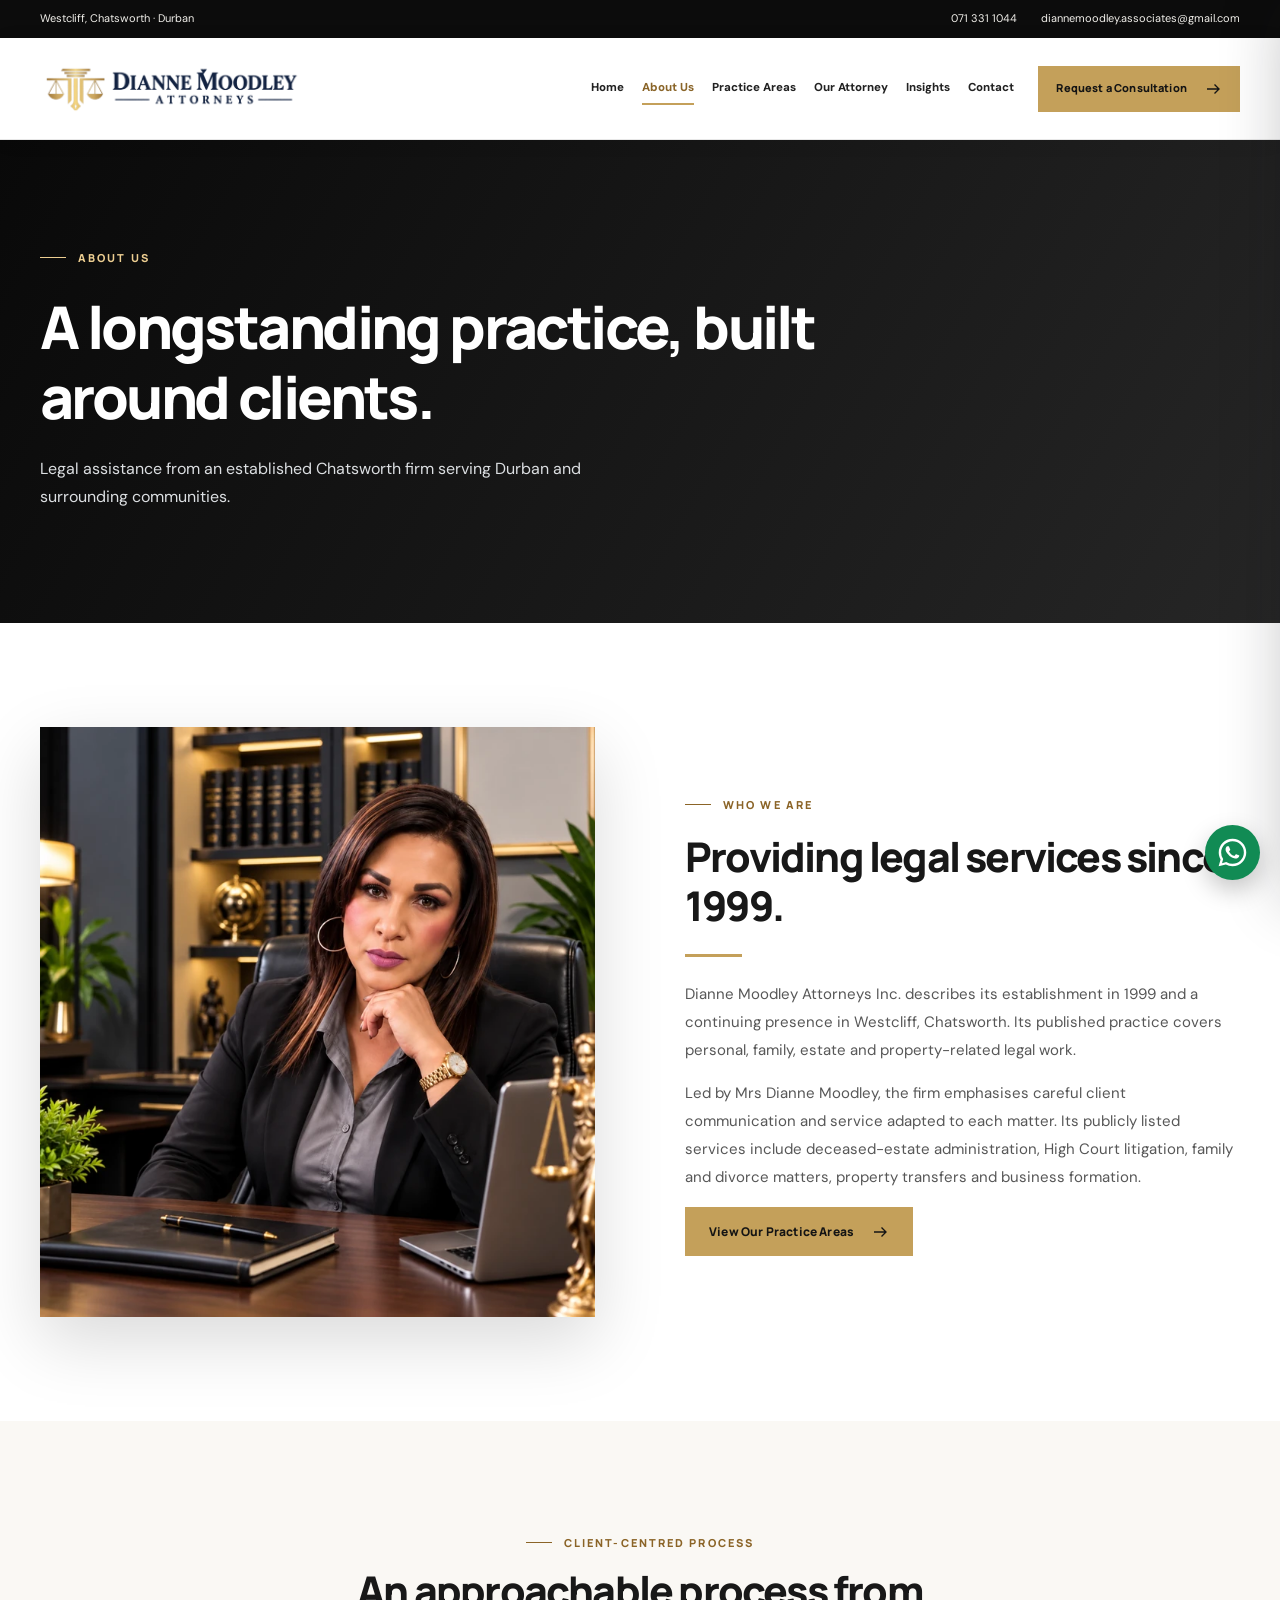
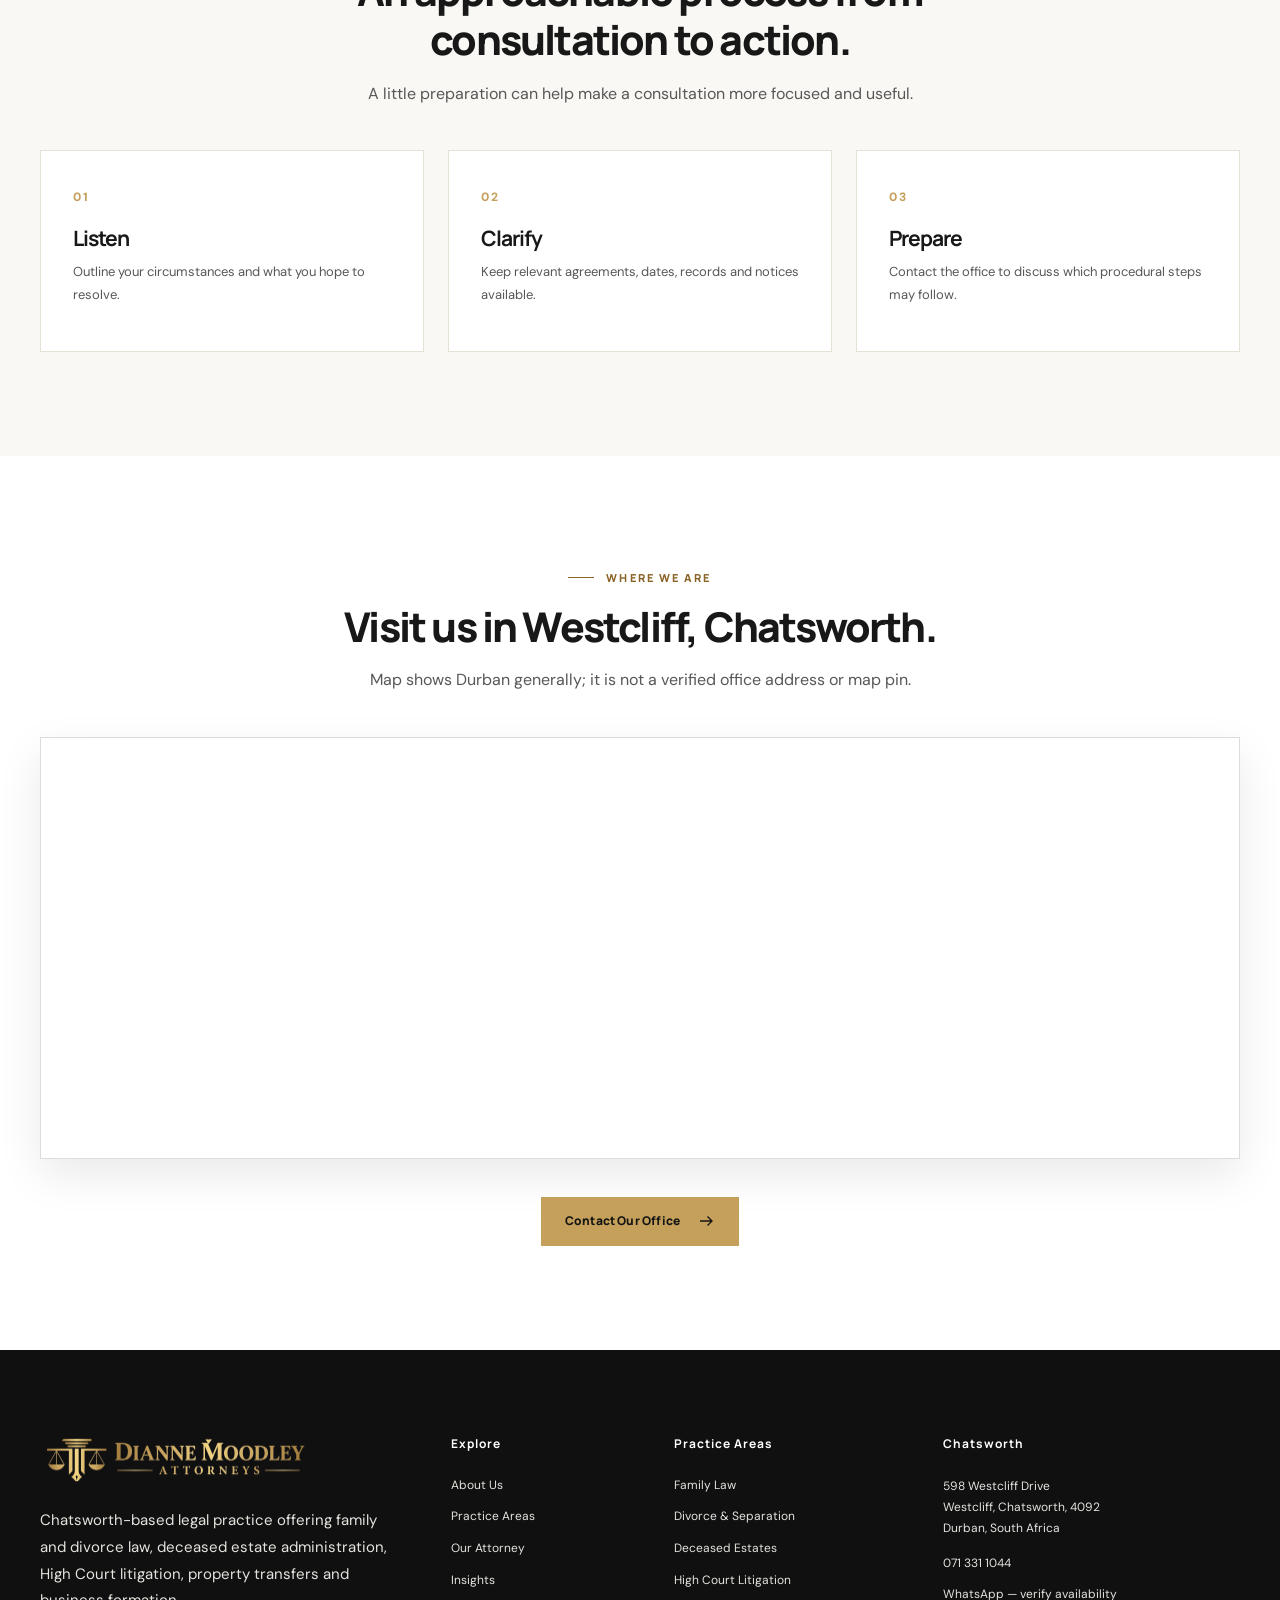
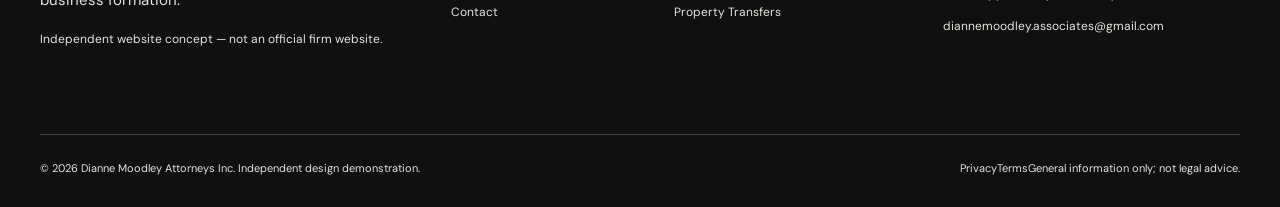
<file: about/index.html>
<!DOCTYPE html>

<html lang="en-ZA"><head><meta charset="utf-8"/><meta content="width=device-width,initial-scale=1" name="viewport"/><meta content="#0b2042" name="theme-color"/><title>About Our Firm | Established in 1999</title><link href="/assets/favicon.png" rel="icon" type="image/png"/><link href="https://images.pexels.com" rel="preconnect"/><link href="https://fonts.googleapis.com" rel="preconnect"/><link crossorigin="" href="https://fonts.gstatic.com" rel="preconnect"/><link href="/assets/site.css" rel="stylesheet"/><script defer="" src="/assets/site.js"></script><meta content="Learn about Dianne Moodley Attorneys, established in 1999 and serving Chatsworth and Durban with family and civil legal services." name="description"/><meta content="noindex,follow,max-image-preview:large" name="robots"/><link href="https://dianne-moodley-attorneys.vercel.app/about/" rel="canonical"/><meta content="website" property="og:type"/><meta content="en_ZA" property="og:locale"/><meta content="Dianne Moodley Attorneys Inc." property="og:site_name"/><meta content="About Our Firm | Established in 1999" property="og:title"/><meta content="Learn about Dianne Moodley Attorneys, established in 1999 and serving Chatsworth and Durban with family and civil legal services." property="og:description"/><meta content="https://dianne-moodley-attorneys.vercel.app/about/" property="og:url"/><meta content="https://dianne-moodley-attorneys.vercel.app/assets/dianne-social-preview.jpg" property="og:image"/><meta content="https://dianne-moodley-attorneys.vercel.app/assets/dianne-social-preview.jpg" property="og:image:secure_url"/><meta content="1200" property="og:image:width"/><meta content="630" property="og:image:height"/><meta content="image/jpeg" property="og:image:type"/><meta content="Dianne Moodley Attorneys gold logo beside attorney portrait" property="og:image:alt"/><meta content="summary_large_image" name="twitter:card"/><meta content="About Our Firm | Established in 1999" name="twitter:title"/><meta content="Learn about Dianne Moodley Attorneys, established in 1999 and serving Chatsworth and Durban with family and civil legal services." name="twitter:description"/><meta content="https://dianne-moodley-attorneys.vercel.app/assets/dianne-social-preview.jpg" name="twitter:image"/><script type="application/ld+json">{"@context": "https://schema.org", "@type": "LegalService", "name": "Dianne Moodley Attorneys Inc.", "url": "https://dianne-moodley-attorneys.vercel.app/about/", "image": "https://dianne-moodley-attorneys.vercel.app/assets/dianne-social-preview.jpg", "email": "diannemoodley.associates@gmail.com", "telephone": "+27713311044", "address": {"@type": "PostalAddress", "streetAddress": "598 Westcliff Drive", "addressLocality": "Chatsworth", "addressRegion": "KwaZulu-Natal", "postalCode": "4092", "addressCountry": "ZA"}, "areaServed": ["Chatsworth", "Durban", "KwaZulu-Natal"], "foundingDate": "1999", "hasOfferCatalog": {"@type": "OfferCatalog", "name": "Legal services", "itemListElement": [{"@type": "OfferCatalog", "name": "Family Law"}, {"@type": "OfferCatalog", "name": "Divorce & Separation"}, {"@type": "OfferCatalog", "name": "Deceased Estates"}, {"@type": "OfferCatalog", "name": "High Court Litigation"}, {"@type": "OfferCatalog", "name": "Property Transfers"}, {"@type": "OfferCatalog", "name": "Business Formation"}, {"@type": "OfferCatalog", "name": "Children’s Matters"}, {"@type": "OfferCatalog", "name": "Maintenance & Financial Support"}, {"@type": "OfferCatalog", "name": "Commercial Agreements"}, {"@type": "OfferCatalog", "name": "Adoption-Related Family Advice"}]}}</script></head><body><a class="skip-link" href="#main">Skip to content</a><div class="topbar"><div class="container topbar-inner"><span class="topbar-address">Westcliff, Chatsworth · Durban</span><div class="topbar-links"><a href="tel:+27713311044">071 331 1044</a><a href="mailto:diannemoodley.associates@gmail.com">diannemoodley.associates@gmail.com</a></div></div></div><header class="nav-shell"><div class="container nav-inner"><a aria-label="Dianne Moodley Attorneys Inc. home" class="brand" href="/"><img alt="Dianne Moodley Attorneys Inc. logo" height="190" src="/assets/logo-header.png" width="340"/></a><nav aria-label="Main navigation" class="nav-links"><a class="nav-link" href="/">Home</a><a aria-current="page" class="nav-link active" href="/about/">About Us</a><a class="nav-link" href="/practice-areas/">Practice Areas</a><a class="nav-link" href="/our-attorney/">Our Attorney</a><a class="nav-link" href="/insights/">Insights</a><a class="nav-link" href="/contact/">Contact</a></nav><a class="btn btn-gold nav-cta" href="/contact/">Request a Consultation <svg aria-hidden="true" fill="none" height="18" stroke="currentColor" stroke-width="1.8" viewbox="0 0 24 24" width="18" xmlns="http://www.w3.org/2000/svg"><path d="M4 12h16m-6-6 6 6-6 6"></path></svg></a><button aria-controls="mobile-panel" aria-expanded="false" aria-label="Open navigation" class="menu-open" data-mobile-open="" type="button">☰</button></div></header><div class="mobile-backdrop" id="mobile-backdrop"></div><nav aria-hidden="true" aria-label="Mobile navigation" class="mobile-panel" id="mobile-panel" inert=""><div class="mobile-head"><img alt="Dianne Moodley Attorneys Inc. logo" height="190" src="/assets/logo-header.png" width="340"/><button aria-label="Close navigation" data-mobile-close="" type="button">×</button></div><div class="mobile-links"><a href="/">Home</a><a href="/about/">About Us</a><a href="/practice-areas/">Practice Areas</a><a href="/our-attorney/">Our Attorney</a><a href="/insights/">Insights</a><a href="/contact/">Contact</a></div><a class="btn btn-gold mobile-cta" href="/contact/">Contact the Firm <svg aria-hidden="true" fill="none" height="18" stroke="currentColor" stroke-width="1.8" viewbox="0 0 24 24" width="18" xmlns="http://www.w3.org/2000/svg"><path d="M4 12h16m-6-6 6 6-6 6"></path></svg></a></nav><main id="main"><section class="page-hero"><div class="container"><span class="eyebrow eyebrow-light">ABOUT US</span><h1>A longstanding practice, built around clients.</h1><p>Legal assistance from an established Chatsworth firm serving Durban and surrounding communities.</p></div></section><section class="section"><div class="container intro-grid"><div class="decorative-photo dianne-portrait-panel"><img alt="Portrait of attorney Dianne Moodley" decoding="async" height="776" loading="lazy" src="/assets/portrait-attorney.webp" width="775"/></div><div class="intro-copy"><span class="eyebrow">WHO WE ARE</span><h2>Providing legal services since 1999.</h2><div class="accent-line"></div><p>Dianne Moodley Attorneys Inc. describes its establishment in 1999 and a continuing presence in Westcliff, Chatsworth. Its published practice covers personal, family, estate and property-related legal work.</p><p>Led by Mrs Dianne Moodley, the firm emphasises careful client communication and service adapted to each matter. Its publicly listed services include deceased-estate administration, High Court litigation, family and divorce matters, property transfers and business formation.</p><a class="btn btn-gold" href="/practice-areas/">View Our Practice Areas <svg aria-hidden="true" fill="none" height="18" stroke="currentColor" stroke-width="1.8" viewbox="0 0 24 24" width="18" xmlns="http://www.w3.org/2000/svg"><path d="M4 12h16m-6-6 6 6-6 6"></path></svg></a></div></div></section>
<section class="section cream"><div class="container"><div class="section-heading centered"><span class="eyebrow">CLIENT-CENTRED PROCESS</span><h2>An approachable process from consultation to action.</h2><p>A little preparation can help make a consultation more focused and useful.</p></div><div class="three-values"><article><span>01</span><h3>Listen</h3><p>Outline your circumstances and what you hope to resolve.</p></article><article><span>02</span><h3>Clarify</h3><p>Keep relevant agreements, dates, records and notices available.</p></article><article><span>03</span><h3>Prepare</h3><p>Contact the office to discuss which procedural steps may follow.</p></article></div></div></section>
<section class="section"><div class="container"><div class="section-heading centered"><span class="eyebrow">WHERE WE ARE</span><h2>Visit us in Westcliff, Chatsworth.</h2><p>Map shows Durban generally; it is not a verified office address or map pin.</p></div><div class="map-frame"><iframe loading="lazy" referrerpolicy="no-referrer-when-downgrade" src="https://www.google.com/maps?q=598%20Westcliff%20Drive%2C%20Westcliff%2C%20Chatsworth%2C%204092%2C%20Durban%2C%20South%20Africa&amp;output=embed" title="Map to 598 Westcliff Drive, Westcliff, Chatsworth, 4092, Durban"></iframe></div><div class="section-action centered"><a class="btn btn-gold" href="/contact/">Contact Our Office <svg aria-hidden="true" fill="none" height="18" stroke="currentColor" stroke-width="1.8" viewbox="0 0 24 24" width="18" xmlns="http://www.w3.org/2000/svg"><path d="M4 12h16m-6-6 6 6-6 6"></path></svg></a></div></div></section></main><footer class="site-footer"><div class="container"><div class="footer-grid"><div><a aria-label="Dianne Moodley Attorneys Inc. home" class="footer-logo" href="/"><img alt="Dianne Moodley Attorneys Inc. logo" height="190" loading="eager" src="/assets/logo-footer-transparent.png" width="340"/></a><p>Chatsworth-based legal practice offering family and divorce law, deceased estate administration, High Court litigation, property transfers and business formation.</p><p class="demo-note">Independent website concept — not an official firm website.</p></div><div><h3>Explore</h3><div class="footer-links"><a href="/about/">About Us</a><a href="/practice-areas/">Practice Areas</a><a href="/our-attorney/">Our Attorney</a><a href="/insights/">Insights</a><a href="/contact/">Contact</a></div></div><div><h3>Practice Areas</h3><div class="footer-links"><a href="/practice-areas/#family">Family Law</a><a href="/practice-areas/#divorce">Divorce &amp; Separation</a><a href="/practice-areas/#estates">Deceased Estates</a><a href="/practice-areas/#litigation">High Court Litigation</a><a href="/practice-areas/#property">Property Transfers</a></div></div><div class="footer-location"><h3>Chatsworth</h3><address>598 Westcliff Drive<br/>Westcliff, Chatsworth, 4092<br/>Durban, South Africa</address><div class="footer-links" style="margin-top:15px"><a href="tel:+27713311044">071 331 1044</a><a href="https://wa.me/27713311044" rel="noopener noreferrer" target="_blank">WhatsApp — verify availability</a><a href="mailto:diannemoodley.associates@gmail.com">diannemoodley.associates@gmail.com</a></div></div></div><div class="footer-bottom"><span>© 2026 Dianne Moodley Attorneys Inc. Independent design demonstration.</span><span class="footer-legal"><a href="/privacy/">Privacy</a><a href="/terms/">Terms</a><span>General information only; not legal advice.</span></span></div></div></footer><a aria-label="Open WhatsApp enquiry to the published contact number (WhatsApp availability unverified)" class="floating-whatsapp" href="https://wa.me/27713311044" rel="noopener noreferrer" target="_blank" title="Open WhatsApp enquiry — number not independently confirmed on WhatsApp"><svg aria-hidden="true" viewbox="0 0 32 32" xmlns="http://www.w3.org/2000/svg"><path d="M16 .8C7.61.8.8 7.59.8 15.98c0 2.69.7 5.31 2.03 7.62L.7 31.3l7.91-2.08a15.15 15.15 0 0 0 7.37 1.88h.01c8.38 0 15.2-6.82 15.2-15.2 0-4.06-1.58-7.88-4.46-10.76A15.07 15.07 0 0 0 16 .8Zm0 27.73a12.54 12.54 0 0 1-6.39-1.75l-.46-.27-4.7 1.23 1.25-4.58-.3-.47a12.5 12.5 0 0 1-1.93-6.7C3.47 9.08 9.08 3.47 16 3.47a12.45 12.45 0 0 1 8.87 3.68 12.48 12.48 0 0 1 3.67 8.86c0 6.91-5.62 12.52-12.54 12.52Zm6.88-9.38c-.38-.19-2.23-1.1-2.58-1.23-.34-.13-.59-.19-.84.19s-.96 1.23-1.18 1.49-.44.29-.82.1a10.32 10.32 0 0 1-3.04-1.88 11.39 11.39 0 0 1-2.1-2.61c-.22-.38-.02-.58.16-.77.17-.17.38-.44.57-.66s.25-.38.38-.63.06-.47-.03-.66c-.1-.19-.85-2.04-1.16-2.8-.3-.74-.61-.64-.84-.65l-.71-.01c-.25 0-.66.1-1.01.47-.34.38-1.32 1.29-1.32 3.13s1.35 3.62 1.53 3.87a14.37 14.37 0 0 0 5.51 4.89c1.03.45 1.84.72 2.48.93 1.04.33 1.98.29 2.72.18.83-.13 2.23-.91 2.55-1.79.31-.88.31-1.64.22-1.8-.09-.16-.34-.25-.72-.44Z" fill="currentColor"></path></svg><span aria-hidden="true" class="whatsapp-tooltip">WhatsApp Us</span></a><button aria-label="Back to top" class="scroll-top" title="Back to top" type="button">↑</button></body></html>
</file>
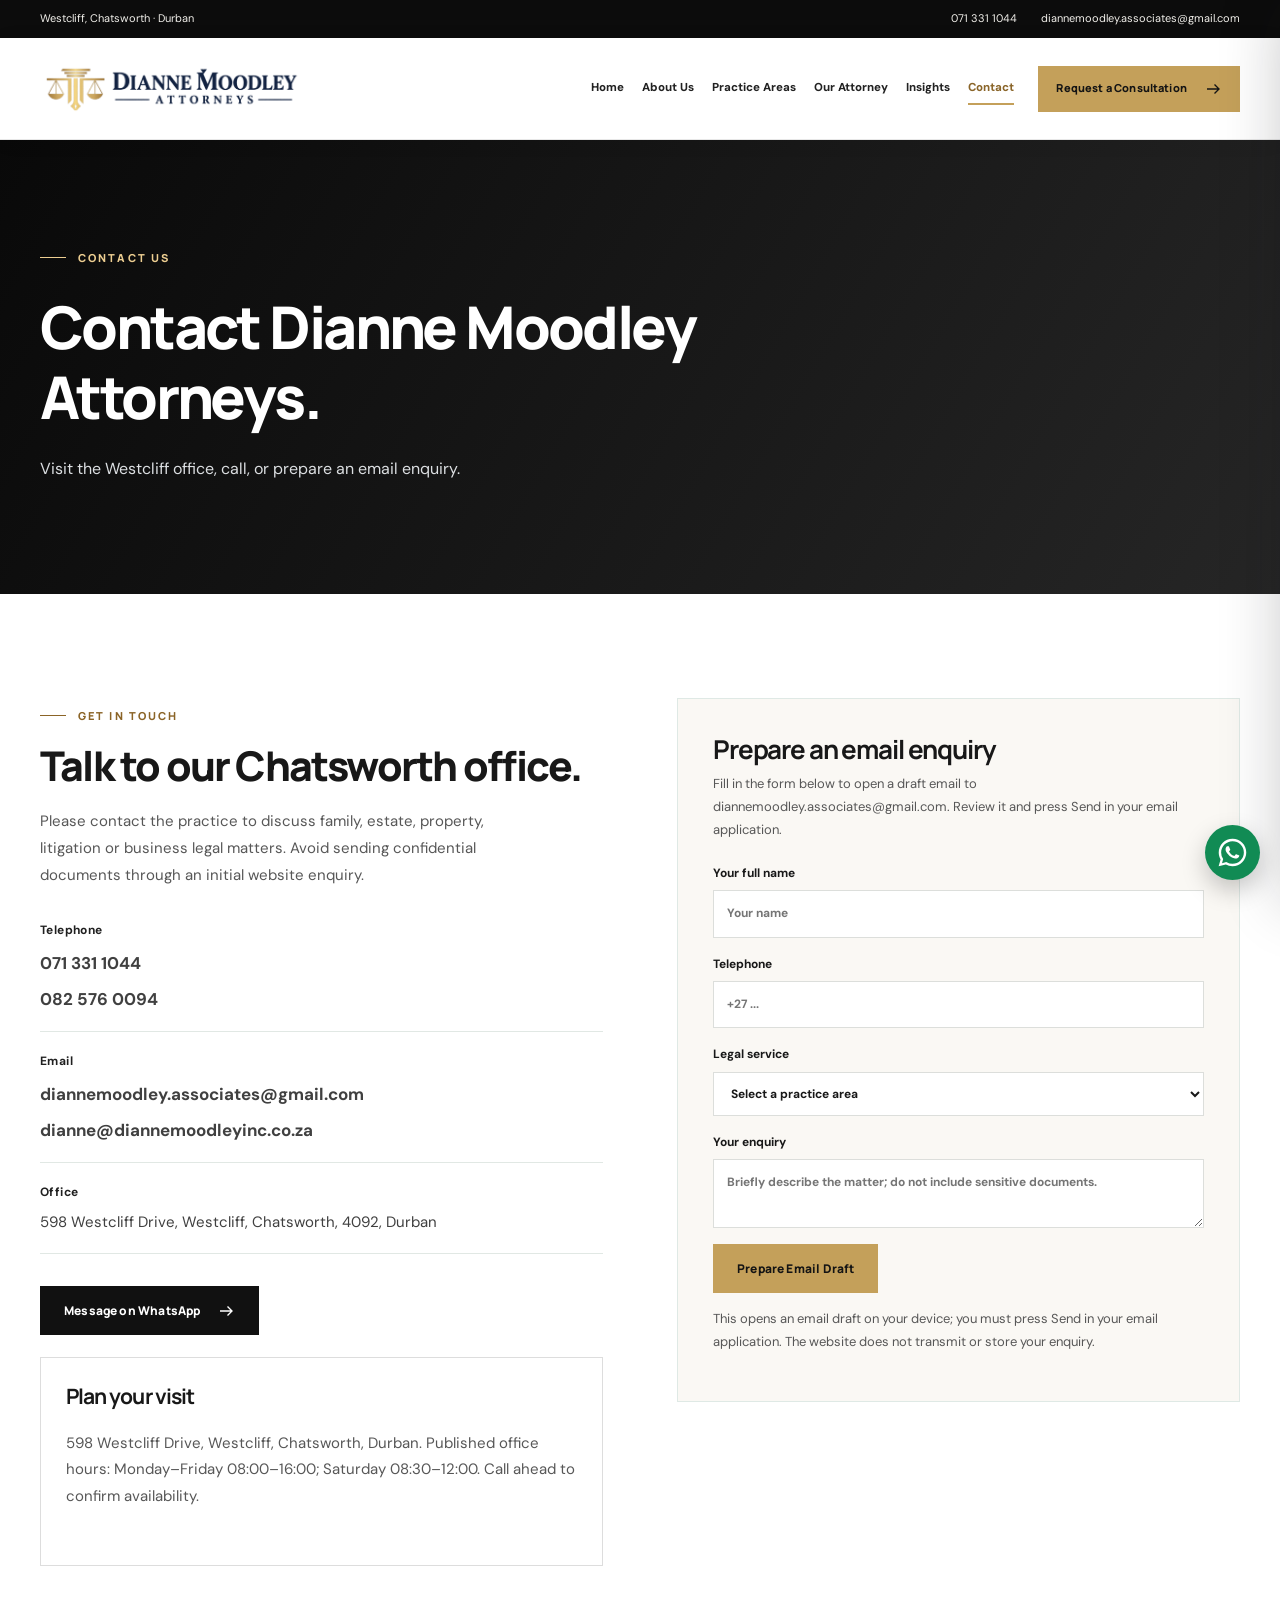
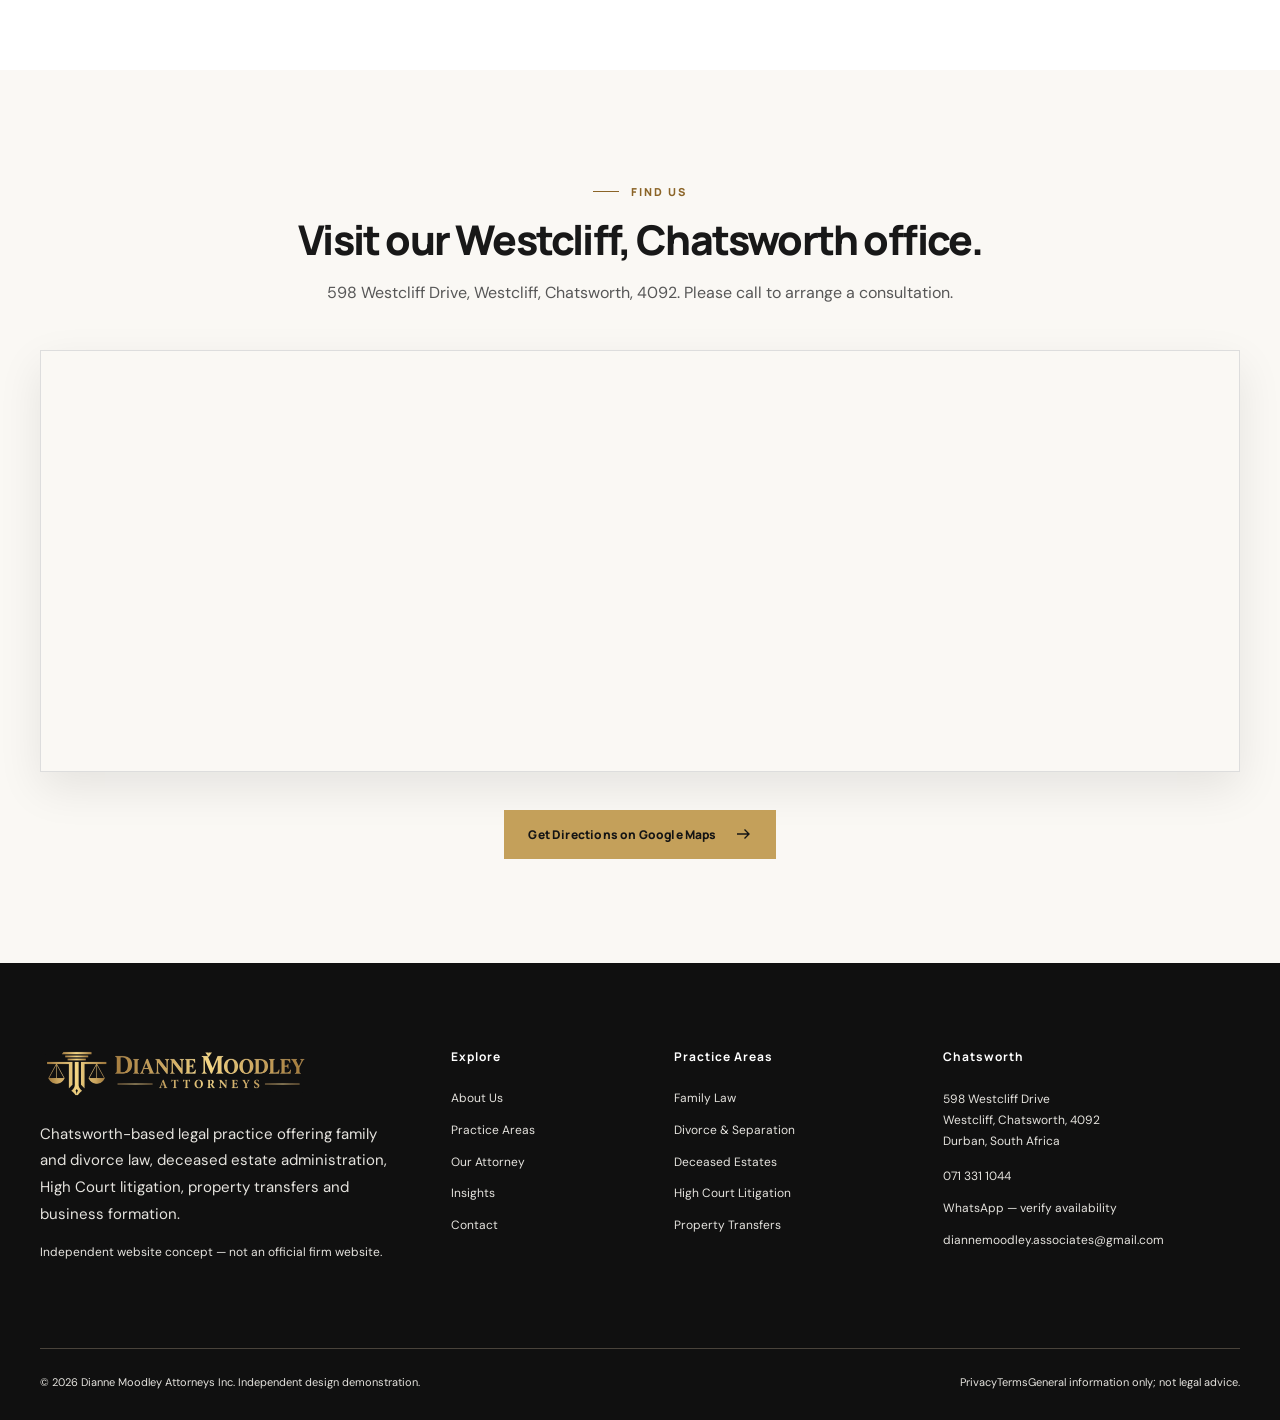
<file: contact/index.html>
<!DOCTYPE html>

<html lang="en-ZA"><head><meta charset="utf-8"/><meta content="width=device-width,initial-scale=1" name="viewport"/><meta content="#0b2042" name="theme-color"/><title>Contact Dianne Moodley Attorneys | Chatsworth</title><link href="/assets/favicon.png" rel="icon" type="image/png"/><link href="https://images.pexels.com" rel="preconnect"/><link href="https://fonts.googleapis.com" rel="preconnect"/><link crossorigin="" href="https://fonts.gstatic.com" rel="preconnect"/><link href="/assets/site.css" rel="stylesheet"/><script defer="" src="/assets/site.js"></script><meta content="Contact Dianne Moodley Attorneys, 598 Westcliff Drive, Chatsworth, Durban, by phone or email to discuss a legal matter." name="description"/><meta content="noindex,follow,max-image-preview:large" name="robots"/><link href="https://dianne-moodley-attorneys.vercel.app/contact/" rel="canonical"/><meta content="website" property="og:type"/><meta content="en_ZA" property="og:locale"/><meta content="Dianne Moodley Attorneys Inc." property="og:site_name"/><meta content="Contact Dianne Moodley Attorneys | Chatsworth" property="og:title"/><meta content="Contact Dianne Moodley Attorneys, 598 Westcliff Drive, Chatsworth, Durban, by phone or email to discuss a legal matter." property="og:description"/><meta content="https://dianne-moodley-attorneys.vercel.app/contact/" property="og:url"/><meta content="https://dianne-moodley-attorneys.vercel.app/assets/dianne-social-preview.jpg" property="og:image"/><meta content="https://dianne-moodley-attorneys.vercel.app/assets/dianne-social-preview.jpg" property="og:image:secure_url"/><meta content="1200" property="og:image:width"/><meta content="630" property="og:image:height"/><meta content="image/jpeg" property="og:image:type"/><meta content="Dianne Moodley Attorneys gold logo beside attorney portrait" property="og:image:alt"/><meta content="summary_large_image" name="twitter:card"/><meta content="Contact Dianne Moodley Attorneys | Chatsworth" name="twitter:title"/><meta content="Contact Dianne Moodley Attorneys, 598 Westcliff Drive, Chatsworth, Durban, by phone or email to discuss a legal matter." name="twitter:description"/><meta content="https://dianne-moodley-attorneys.vercel.app/assets/dianne-social-preview.jpg" name="twitter:image"/><script type="application/ld+json">{"@context": "https://schema.org", "@type": "LegalService", "name": "Dianne Moodley Attorneys Inc.", "url": "https://dianne-moodley-attorneys.vercel.app/contact/", "image": "https://dianne-moodley-attorneys.vercel.app/assets/dianne-social-preview.jpg", "email": "diannemoodley.associates@gmail.com", "telephone": "+27713311044", "address": {"@type": "PostalAddress", "streetAddress": "598 Westcliff Drive", "addressLocality": "Chatsworth", "addressRegion": "KwaZulu-Natal", "postalCode": "4092", "addressCountry": "ZA"}, "areaServed": ["Chatsworth", "Durban", "KwaZulu-Natal"], "foundingDate": "1999", "hasOfferCatalog": {"@type": "OfferCatalog", "name": "Legal services", "itemListElement": [{"@type": "OfferCatalog", "name": "Family Law"}, {"@type": "OfferCatalog", "name": "Divorce & Separation"}, {"@type": "OfferCatalog", "name": "Deceased Estates"}, {"@type": "OfferCatalog", "name": "High Court Litigation"}, {"@type": "OfferCatalog", "name": "Property Transfers"}, {"@type": "OfferCatalog", "name": "Business Formation"}, {"@type": "OfferCatalog", "name": "Children’s Matters"}, {"@type": "OfferCatalog", "name": "Maintenance & Financial Support"}, {"@type": "OfferCatalog", "name": "Commercial Agreements"}, {"@type": "OfferCatalog", "name": "Adoption-Related Family Advice"}]}}</script></head><body><a class="skip-link" href="#main">Skip to content</a><div class="topbar"><div class="container topbar-inner"><span class="topbar-address">Westcliff, Chatsworth · Durban</span><div class="topbar-links"><a href="tel:+27713311044">071 331 1044</a><a href="mailto:diannemoodley.associates@gmail.com">diannemoodley.associates@gmail.com</a></div></div></div><header class="nav-shell"><div class="container nav-inner"><a aria-label="Dianne Moodley Attorneys Inc. home" class="brand" href="/"><img alt="Dianne Moodley Attorneys Inc. logo" height="190" src="/assets/logo-header.png" width="340"/></a><nav aria-label="Main navigation" class="nav-links"><a class="nav-link" href="/">Home</a><a class="nav-link" href="/about/">About Us</a><a class="nav-link" href="/practice-areas/">Practice Areas</a><a class="nav-link" href="/our-attorney/">Our Attorney</a><a class="nav-link" href="/insights/">Insights</a><a aria-current="page" class="nav-link active" href="/contact/">Contact</a></nav><a class="btn btn-gold nav-cta" href="/contact/">Request a Consultation <svg aria-hidden="true" fill="none" height="18" stroke="currentColor" stroke-width="1.8" viewbox="0 0 24 24" width="18" xmlns="http://www.w3.org/2000/svg"><path d="M4 12h16m-6-6 6 6-6 6"></path></svg></a><button aria-controls="mobile-panel" aria-expanded="false" aria-label="Open navigation" class="menu-open" data-mobile-open="" type="button">☰</button></div></header><div class="mobile-backdrop" id="mobile-backdrop"></div><nav aria-hidden="true" aria-label="Mobile navigation" class="mobile-panel" id="mobile-panel" inert=""><div class="mobile-head"><img alt="Dianne Moodley Attorneys Inc. logo" height="190" src="/assets/logo-header.png" width="340"/><button aria-label="Close navigation" data-mobile-close="" type="button">×</button></div><div class="mobile-links"><a href="/">Home</a><a href="/about/">About Us</a><a href="/practice-areas/">Practice Areas</a><a href="/our-attorney/">Our Attorney</a><a href="/insights/">Insights</a><a href="/contact/">Contact</a></div><a class="btn btn-gold mobile-cta" href="/contact/">Contact the Firm <svg aria-hidden="true" fill="none" height="18" stroke="currentColor" stroke-width="1.8" viewbox="0 0 24 24" width="18" xmlns="http://www.w3.org/2000/svg"><path d="M4 12h16m-6-6 6 6-6 6"></path></svg></a></nav><main id="main"><section class="page-hero"><div class="container"><span class="eyebrow eyebrow-light">CONTACT US</span><h1>Contact Dianne Moodley Attorneys.</h1><p>Visit the Westcliff office, call, or prepare an email enquiry.</p></div></section><section class="section"><div class="container contact-layout"><div class="contact-copy"><span class="eyebrow">GET IN TOUCH</span><h2>Talk to our Chatsworth office.</h2><p>Please contact the practice to discuss family, estate, property, litigation or business legal matters. Avoid sending confidential documents through an initial website enquiry.</p><div class="contact-details"><div><strong>Telephone</strong><a href="tel:+27713311044">071 331 1044</a> <a href="tel:+27713311044">082 576 0094</a></div><div><strong>Email</strong><a href="mailto:diannemoodley.associates@gmail.com">diannemoodley.associates@gmail.com</a><a href="mailto:diannemoodley.associates@gmail.com">dianne@diannemoodleyinc.co.za</a></div><div><strong>Office</strong><span>598 Westcliff Drive, Westcliff, Chatsworth, 4092, Durban</span></div></div><a class="btn btn-navy" href="https://wa.me/27713311044">Message on WhatsApp <svg aria-hidden="true" fill="none" height="18" stroke="currentColor" stroke-width="1.8" viewbox="0 0 24 24" width="18" xmlns="http://www.w3.org/2000/svg"><path d="M4 12h16m-6-6 6 6-6 6"></path></svg></a><div class="office-panel"><h3>Plan your visit</h3><p>598 Westcliff Drive, Westcliff, Chatsworth, Durban. Published office hours: Monday–Friday 08:00–16:00; Saturday 08:30–12:00. Call ahead to confirm availability.</p></div></div><div class="contact-form-shell"><h3>Prepare an email enquiry</h3><p>Fill in the form below to open a draft email to diannemoodley.associates@gmail.com. Review it and press Send in your email application.</p><form data-email-to="diannemoodley.associates@gmail.com" data-email-verified="true" id="enquiry-form"><label>Your full name<input autocomplete="name" maxlength="120" name="name" placeholder="Your name" required=""/></label><label>Telephone<input autocomplete="tel" name="phone" placeholder="+27 ..." type="tel"/></label><label>Legal service<select id="area" name="area"><option value="">Select a practice area</option><option value="family">Family Law</option><option value="divorce">Divorce &amp; Separation</option><option value="estates">Deceased Estates</option><option value="litigation">High Court Litigation</option><option value="property">Property Transfers</option><option value="business">Business Formation</option><option value="children">Children’s Matters</option><option value="maintenance">Maintenance &amp; Financial Support</option><option value="agreements">Commercial Agreements</option><option value="adoption">Adoption-Related Family Advice</option></select></label><label>Your enquiry<textarea maxlength="1500" minlength="10" name="message" placeholder="Briefly describe the matter; do not include sensitive documents." required=""></textarea></label><div aria-hidden="true" style="position:absolute;left:-9999px"><label>Leave blank<input autocomplete="off" name="company_website" tabindex="-1"/></label></div><button class="btn btn-gold" type="submit">Prepare Email Draft</button><p aria-live="polite" id="form-status" role="status"></p></form><p class="form-note">This opens an email draft on your device; you must press Send in your email application. The website does not transmit or store your enquiry.</p></div></div></section>
<section class="section cream"><div class="container"><div class="section-heading centered"><span class="eyebrow">FIND US</span><h2>Visit our Westcliff, Chatsworth office.</h2><p>598 Westcliff Drive, Westcliff, Chatsworth, 4092. Please call to arrange a consultation.</p></div><div class="map-frame"><iframe loading="lazy" referrerpolicy="no-referrer-when-downgrade" src="https://www.google.com/maps?q=598%20Westcliff%20Drive%2C%20Westcliff%2C%20Chatsworth%2C%204092%2C%20Durban%2C%20South%20Africa&amp;output=embed" title="Map for 598 Westcliff Drive, Westcliff, Chatsworth, 4092"></iframe></div><div class="section-action centered"><a class="btn btn-gold" href="https://www.google.com/maps/search/?api=1&amp;query=598%20Westcliff%20Drive%2C%20Westcliff%2C%20Chatsworth%2C%204092%2C%20Durban%2C%20South%20Africa">Get Directions on Google Maps <svg aria-hidden="true" fill="none" height="18" stroke="currentColor" stroke-width="1.8" viewbox="0 0 24 24" width="18" xmlns="http://www.w3.org/2000/svg"><path d="M4 12h16m-6-6 6 6-6 6"></path></svg></a></div></div></section></main><footer class="site-footer"><div class="container"><div class="footer-grid"><div><a aria-label="Dianne Moodley Attorneys Inc. home" class="footer-logo" href="/"><img alt="Dianne Moodley Attorneys Inc. logo" height="190" loading="eager" src="/assets/logo-footer-transparent.png" width="340"/></a><p>Chatsworth-based legal practice offering family and divorce law, deceased estate administration, High Court litigation, property transfers and business formation.</p><p class="demo-note">Independent website concept — not an official firm website.</p></div><div><h3>Explore</h3><div class="footer-links"><a href="/about/">About Us</a><a href="/practice-areas/">Practice Areas</a><a href="/our-attorney/">Our Attorney</a><a href="/insights/">Insights</a><a href="/contact/">Contact</a></div></div><div><h3>Practice Areas</h3><div class="footer-links"><a href="/practice-areas/#family">Family Law</a><a href="/practice-areas/#divorce">Divorce &amp; Separation</a><a href="/practice-areas/#estates">Deceased Estates</a><a href="/practice-areas/#litigation">High Court Litigation</a><a href="/practice-areas/#property">Property Transfers</a></div></div><div class="footer-location"><h3>Chatsworth</h3><address>598 Westcliff Drive<br/>Westcliff, Chatsworth, 4092<br/>Durban, South Africa</address><div class="footer-links" style="margin-top:15px"><a href="tel:+27713311044">071 331 1044</a><a href="https://wa.me/27713311044" rel="noopener noreferrer" target="_blank">WhatsApp — verify availability</a><a href="mailto:diannemoodley.associates@gmail.com">diannemoodley.associates@gmail.com</a></div></div></div><div class="footer-bottom"><span>© 2026 Dianne Moodley Attorneys Inc. Independent design demonstration.</span><span class="footer-legal"><a href="/privacy/">Privacy</a><a href="/terms/">Terms</a><span>General information only; not legal advice.</span></span></div></div></footer><a aria-label="Open WhatsApp enquiry to the published contact number (WhatsApp availability unverified)" class="floating-whatsapp" href="https://wa.me/27713311044" rel="noopener noreferrer" target="_blank" title="Open WhatsApp enquiry — number not independently confirmed on WhatsApp"><svg aria-hidden="true" viewbox="0 0 32 32" xmlns="http://www.w3.org/2000/svg"><path d="M16 .8C7.61.8.8 7.59.8 15.98c0 2.69.7 5.31 2.03 7.62L.7 31.3l7.91-2.08a15.15 15.15 0 0 0 7.37 1.88h.01c8.38 0 15.2-6.82 15.2-15.2 0-4.06-1.58-7.88-4.46-10.76A15.07 15.07 0 0 0 16 .8Zm0 27.73a12.54 12.54 0 0 1-6.39-1.75l-.46-.27-4.7 1.23 1.25-4.58-.3-.47a12.5 12.5 0 0 1-1.93-6.7C3.47 9.08 9.08 3.47 16 3.47a12.45 12.45 0 0 1 8.87 3.68 12.48 12.48 0 0 1 3.67 8.86c0 6.91-5.62 12.52-12.54 12.52Zm6.88-9.38c-.38-.19-2.23-1.1-2.58-1.23-.34-.13-.59-.19-.84.19s-.96 1.23-1.18 1.49-.44.29-.82.1a10.32 10.32 0 0 1-3.04-1.88 11.39 11.39 0 0 1-2.1-2.61c-.22-.38-.02-.58.16-.77.17-.17.38-.44.57-.66s.25-.38.38-.63.06-.47-.03-.66c-.1-.19-.85-2.04-1.16-2.8-.3-.74-.61-.64-.84-.65l-.71-.01c-.25 0-.66.1-1.01.47-.34.38-1.32 1.29-1.32 3.13s1.35 3.62 1.53 3.87a14.37 14.37 0 0 0 5.51 4.89c1.03.45 1.84.72 2.48.93 1.04.33 1.98.29 2.72.18.83-.13 2.23-.91 2.55-1.79.31-.88.31-1.64.22-1.8-.09-.16-.34-.25-.72-.44Z" fill="currentColor"></path></svg><span aria-hidden="true" class="whatsapp-tooltip">WhatsApp Us</span></a><button aria-label="Back to top" class="scroll-top" title="Back to top" type="button">↑</button></body></html>
</file>
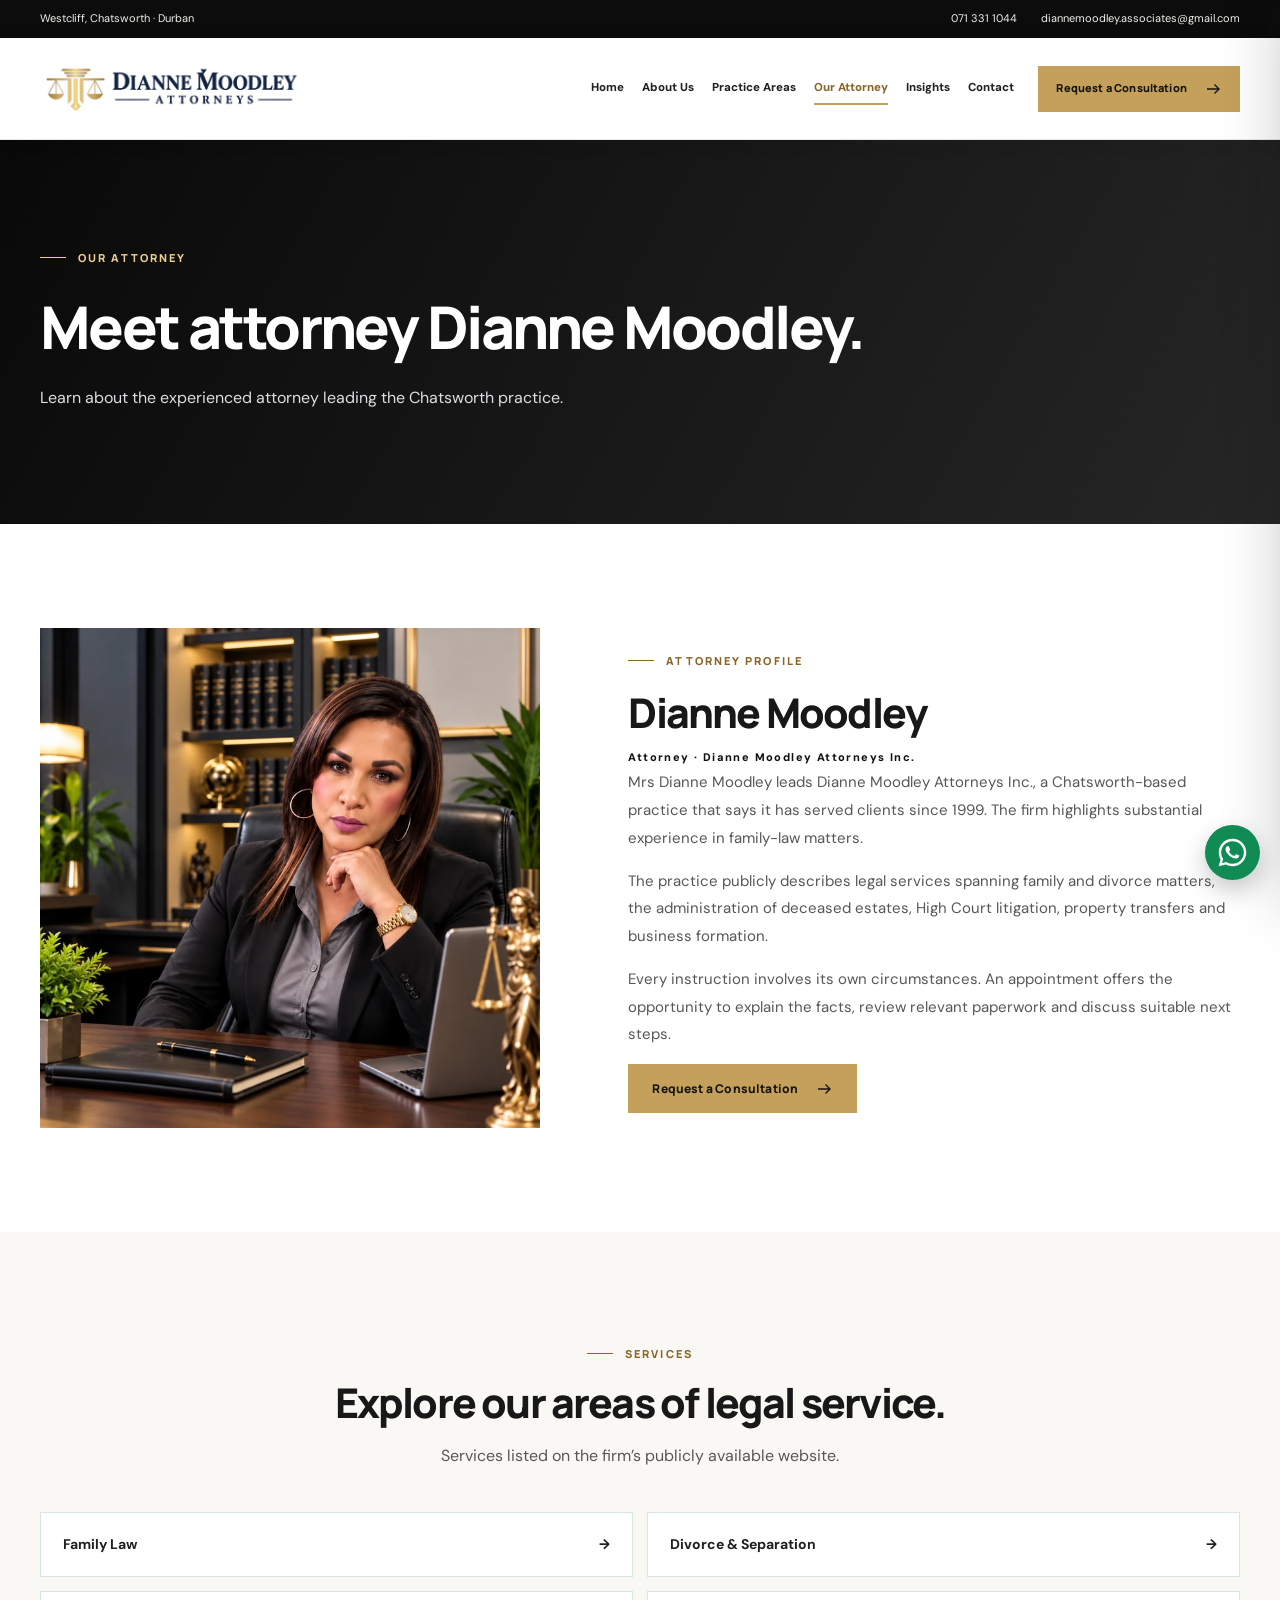
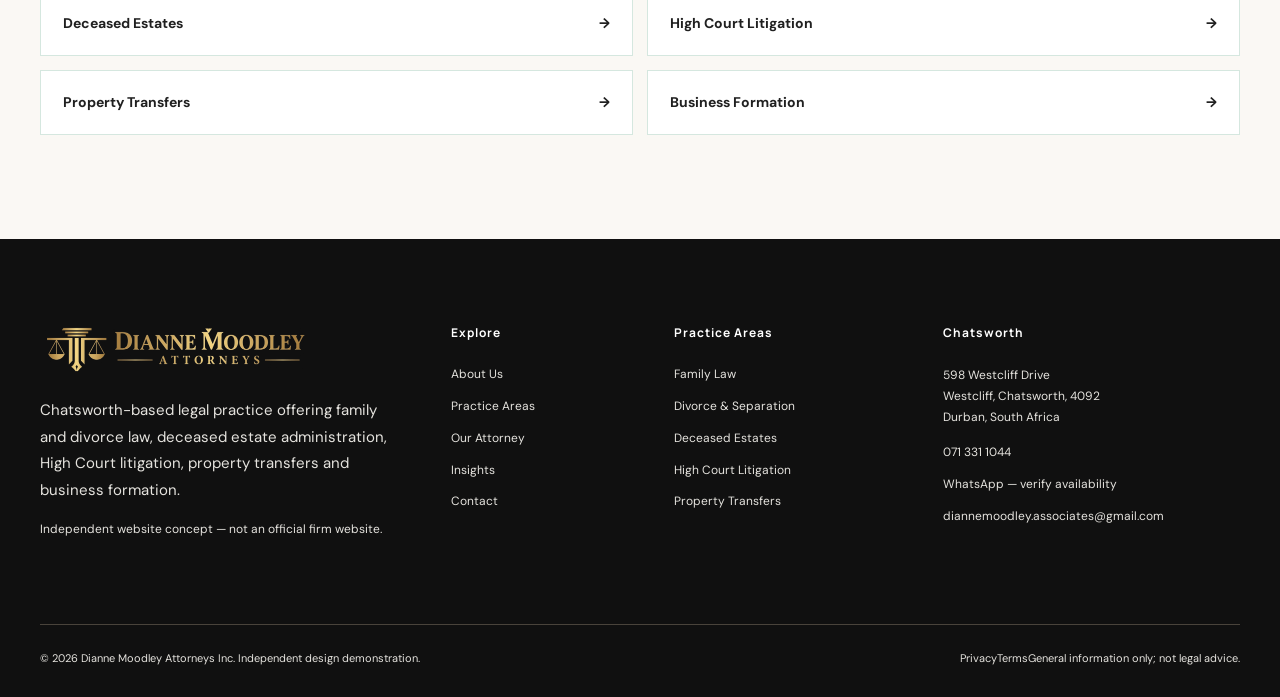
<file: our-attorney/index.html>
<!DOCTYPE html>

<html lang="en-ZA"><head><meta charset="utf-8"/><meta content="width=device-width,initial-scale=1" name="viewport"/><meta content="#0b2042" name="theme-color"/><title>Dianne Moodley | Attorney Profile</title><link href="/assets/favicon.png" rel="icon" type="image/png"/><link href="https://images.pexels.com" rel="preconnect"/><link href="https://fonts.googleapis.com" rel="preconnect"/><link crossorigin="" href="https://fonts.gstatic.com" rel="preconnect"/><link href="/assets/site.css" rel="stylesheet"/><script defer="" src="/assets/site.js"></script><meta content="Meet attorney Dianne Moodley, who leads the Chatsworth legal practice Dianne Moodley Attorneys Inc." name="description"/><meta content="noindex,follow,max-image-preview:large" name="robots"/><link href="https://dianne-moodley-attorneys.vercel.app/our-attorney/" rel="canonical"/><meta content="website" property="og:type"/><meta content="en_ZA" property="og:locale"/><meta content="Dianne Moodley Attorneys Inc." property="og:site_name"/><meta content="Dianne Moodley | Attorney Profile" property="og:title"/><meta content="Meet attorney Dianne Moodley, who leads the Chatsworth legal practice Dianne Moodley Attorneys Inc." property="og:description"/><meta content="https://dianne-moodley-attorneys.vercel.app/our-attorney/" property="og:url"/><meta content="https://dianne-moodley-attorneys.vercel.app/assets/dianne-social-preview.jpg" property="og:image"/><meta content="https://dianne-moodley-attorneys.vercel.app/assets/dianne-social-preview.jpg" property="og:image:secure_url"/><meta content="1200" property="og:image:width"/><meta content="630" property="og:image:height"/><meta content="image/jpeg" property="og:image:type"/><meta content="Dianne Moodley Attorneys gold logo beside attorney portrait" property="og:image:alt"/><meta content="summary_large_image" name="twitter:card"/><meta content="Dianne Moodley | Attorney Profile" name="twitter:title"/><meta content="Meet attorney Dianne Moodley, who leads the Chatsworth legal practice Dianne Moodley Attorneys Inc." name="twitter:description"/><meta content="https://dianne-moodley-attorneys.vercel.app/assets/dianne-social-preview.jpg" name="twitter:image"/><script type="application/ld+json">{"@context": "https://schema.org", "@type": "LegalService", "name": "Dianne Moodley Attorneys Inc.", "url": "https://dianne-moodley-attorneys.vercel.app/our-attorney/", "image": "https://dianne-moodley-attorneys.vercel.app/assets/dianne-social-preview.jpg", "email": "diannemoodley.associates@gmail.com", "telephone": "+27713311044", "address": {"@type": "PostalAddress", "streetAddress": "598 Westcliff Drive", "addressLocality": "Chatsworth", "addressRegion": "KwaZulu-Natal", "postalCode": "4092", "addressCountry": "ZA"}, "areaServed": ["Chatsworth", "Durban", "KwaZulu-Natal"], "foundingDate": "1999", "hasOfferCatalog": {"@type": "OfferCatalog", "name": "Legal services", "itemListElement": [{"@type": "OfferCatalog", "name": "Family Law"}, {"@type": "OfferCatalog", "name": "Divorce & Separation"}, {"@type": "OfferCatalog", "name": "Deceased Estates"}, {"@type": "OfferCatalog", "name": "High Court Litigation"}, {"@type": "OfferCatalog", "name": "Property Transfers"}, {"@type": "OfferCatalog", "name": "Business Formation"}, {"@type": "OfferCatalog", "name": "Children’s Matters"}, {"@type": "OfferCatalog", "name": "Maintenance & Financial Support"}, {"@type": "OfferCatalog", "name": "Commercial Agreements"}, {"@type": "OfferCatalog", "name": "Adoption-Related Family Advice"}]}}</script></head><body><a class="skip-link" href="#main">Skip to content</a><div class="topbar"><div class="container topbar-inner"><span class="topbar-address">Westcliff, Chatsworth · Durban</span><div class="topbar-links"><a href="tel:+27713311044">071 331 1044</a><a href="mailto:diannemoodley.associates@gmail.com">diannemoodley.associates@gmail.com</a></div></div></div><header class="nav-shell"><div class="container nav-inner"><a aria-label="Dianne Moodley Attorneys Inc. home" class="brand" href="/"><img alt="Dianne Moodley Attorneys Inc. logo" height="190" src="/assets/logo-header.png" width="340"/></a><nav aria-label="Main navigation" class="nav-links"><a class="nav-link" href="/">Home</a><a class="nav-link" href="/about/">About Us</a><a class="nav-link" href="/practice-areas/">Practice Areas</a><a aria-current="page" class="nav-link active" href="/our-attorney/">Our Attorney</a><a class="nav-link" href="/insights/">Insights</a><a class="nav-link" href="/contact/">Contact</a></nav><a class="btn btn-gold nav-cta" href="/contact/">Request a Consultation <svg aria-hidden="true" fill="none" height="18" stroke="currentColor" stroke-width="1.8" viewbox="0 0 24 24" width="18" xmlns="http://www.w3.org/2000/svg"><path d="M4 12h16m-6-6 6 6-6 6"></path></svg></a><button aria-controls="mobile-panel" aria-expanded="false" aria-label="Open navigation" class="menu-open" data-mobile-open="" type="button">☰</button></div></header><div class="mobile-backdrop" id="mobile-backdrop"></div><nav aria-hidden="true" aria-label="Mobile navigation" class="mobile-panel" id="mobile-panel" inert=""><div class="mobile-head"><img alt="Dianne Moodley Attorneys Inc. logo" height="190" src="/assets/logo-header.png" width="340"/><button aria-label="Close navigation" data-mobile-close="" type="button">×</button></div><div class="mobile-links"><a href="/">Home</a><a href="/about/">About Us</a><a href="/practice-areas/">Practice Areas</a><a href="/our-attorney/">Our Attorney</a><a href="/insights/">Insights</a><a href="/contact/">Contact</a></div><a class="btn btn-gold mobile-cta" href="/contact/">Contact the Firm <svg aria-hidden="true" fill="none" height="18" stroke="currentColor" stroke-width="1.8" viewbox="0 0 24 24" width="18" xmlns="http://www.w3.org/2000/svg"><path d="M4 12h16m-6-6 6 6-6 6"></path></svg></a></nav><main id="main"><section class="page-hero"><div class="container"><span class="eyebrow eyebrow-light">OUR ATTORNEY</span><h1>Meet attorney Dianne Moodley.</h1><p>Learn about the experienced attorney leading the Chatsworth practice.</p></div></section><section class="section"><div class="container profile-layout"><div class="profile-photo"><img alt="User-supplied portrait for attorney Dianne Moodley" decoding="async" height="776" loading="lazy" src="/assets/portrait-attorney.webp" width="775"/></div><div class="profile-body"><span class="eyebrow">ATTORNEY PROFILE</span><h2>Dianne Moodley</h2><span class="profile-role">Attorney · Dianne Moodley Attorneys Inc.</span><p>Mrs Dianne Moodley leads Dianne Moodley Attorneys Inc., a Chatsworth-based practice that says it has served clients since 1999. The firm highlights substantial experience in family-law matters.</p><p>The practice publicly describes legal services spanning family and divorce matters, the administration of deceased estates, High Court litigation, property transfers and business formation.</p><p>Every instruction involves its own circumstances. An appointment offers the opportunity to explain the facts, review relevant paperwork and discuss suitable next steps.</p><a class="btn btn-gold" href="/contact/">Request a Consultation <svg aria-hidden="true" fill="none" height="18" stroke="currentColor" stroke-width="1.8" viewbox="0 0 24 24" width="18" xmlns="http://www.w3.org/2000/svg"><path d="M4 12h16m-6-6 6 6-6 6"></path></svg></a></div></div></section><section class="section cream"><div class="container"><div class="section-heading centered"><span class="eyebrow">SERVICES</span><h2>Explore our areas of legal service.</h2><p>Services listed on the firm’s publicly available website.</p></div><div class="service-pills"><a href="/practice-areas/#family">Family Law<span aria-hidden="true"> →</span></a><a href="/practice-areas/#divorce">Divorce &amp; Separation<span aria-hidden="true"> →</span></a><a href="/practice-areas/#estates">Deceased Estates<span aria-hidden="true"> →</span></a><a href="/practice-areas/#litigation">High Court Litigation<span aria-hidden="true"> →</span></a><a href="/practice-areas/#property">Property Transfers<span aria-hidden="true"> →</span></a><a href="/practice-areas/#business">Business Formation<span aria-hidden="true"> →</span></a></div></div></section></main><footer class="site-footer"><div class="container"><div class="footer-grid"><div><a aria-label="Dianne Moodley Attorneys Inc. home" class="footer-logo" href="/"><img alt="Dianne Moodley Attorneys Inc. logo" height="190" loading="eager" src="/assets/logo-footer-transparent.png" width="340"/></a><p>Chatsworth-based legal practice offering family and divorce law, deceased estate administration, High Court litigation, property transfers and business formation.</p><p class="demo-note">Independent website concept — not an official firm website.</p></div><div><h3>Explore</h3><div class="footer-links"><a href="/about/">About Us</a><a href="/practice-areas/">Practice Areas</a><a href="/our-attorney/">Our Attorney</a><a href="/insights/">Insights</a><a href="/contact/">Contact</a></div></div><div><h3>Practice Areas</h3><div class="footer-links"><a href="/practice-areas/#family">Family Law</a><a href="/practice-areas/#divorce">Divorce &amp; Separation</a><a href="/practice-areas/#estates">Deceased Estates</a><a href="/practice-areas/#litigation">High Court Litigation</a><a href="/practice-areas/#property">Property Transfers</a></div></div><div class="footer-location"><h3>Chatsworth</h3><address>598 Westcliff Drive<br/>Westcliff, Chatsworth, 4092<br/>Durban, South Africa</address><div class="footer-links" style="margin-top:15px"><a href="tel:+27713311044">071 331 1044</a><a href="https://wa.me/27713311044" rel="noopener noreferrer" target="_blank">WhatsApp — verify availability</a><a href="mailto:diannemoodley.associates@gmail.com">diannemoodley.associates@gmail.com</a></div></div></div><div class="footer-bottom"><span>© 2026 Dianne Moodley Attorneys Inc. Independent design demonstration.</span><span class="footer-legal"><a href="/privacy/">Privacy</a><a href="/terms/">Terms</a><span>General information only; not legal advice.</span></span></div></div></footer><a aria-label="Open WhatsApp enquiry to the published contact number (WhatsApp availability unverified)" class="floating-whatsapp" href="https://wa.me/27713311044" rel="noopener noreferrer" target="_blank" title="Open WhatsApp enquiry — number not independently confirmed on WhatsApp"><svg aria-hidden="true" viewbox="0 0 32 32" xmlns="http://www.w3.org/2000/svg"><path d="M16 .8C7.61.8.8 7.59.8 15.98c0 2.69.7 5.31 2.03 7.62L.7 31.3l7.91-2.08a15.15 15.15 0 0 0 7.37 1.88h.01c8.38 0 15.2-6.82 15.2-15.2 0-4.06-1.58-7.88-4.46-10.76A15.07 15.07 0 0 0 16 .8Zm0 27.73a12.54 12.54 0 0 1-6.39-1.75l-.46-.27-4.7 1.23 1.25-4.58-.3-.47a12.5 12.5 0 0 1-1.93-6.7C3.47 9.08 9.08 3.47 16 3.47a12.45 12.45 0 0 1 8.87 3.68 12.48 12.48 0 0 1 3.67 8.86c0 6.91-5.62 12.52-12.54 12.52Zm6.88-9.38c-.38-.19-2.23-1.1-2.58-1.23-.34-.13-.59-.19-.84.19s-.96 1.23-1.18 1.49-.44.29-.82.1a10.32 10.32 0 0 1-3.04-1.88 11.39 11.39 0 0 1-2.1-2.61c-.22-.38-.02-.58.16-.77.17-.17.38-.44.57-.66s.25-.38.38-.63.06-.47-.03-.66c-.1-.19-.85-2.04-1.16-2.8-.3-.74-.61-.64-.84-.65l-.71-.01c-.25 0-.66.1-1.01.47-.34.38-1.32 1.29-1.32 3.13s1.35 3.62 1.53 3.87a14.37 14.37 0 0 0 5.51 4.89c1.03.45 1.84.72 2.48.93 1.04.33 1.98.29 2.72.18.83-.13 2.23-.91 2.55-1.79.31-.88.31-1.64.22-1.8-.09-.16-.34-.25-.72-.44Z" fill="currentColor"></path></svg><span aria-hidden="true" class="whatsapp-tooltip">WhatsApp Us</span></a><button aria-label="Back to top" class="scroll-top" title="Back to top" type="button">↑</button></body></html>
</file>
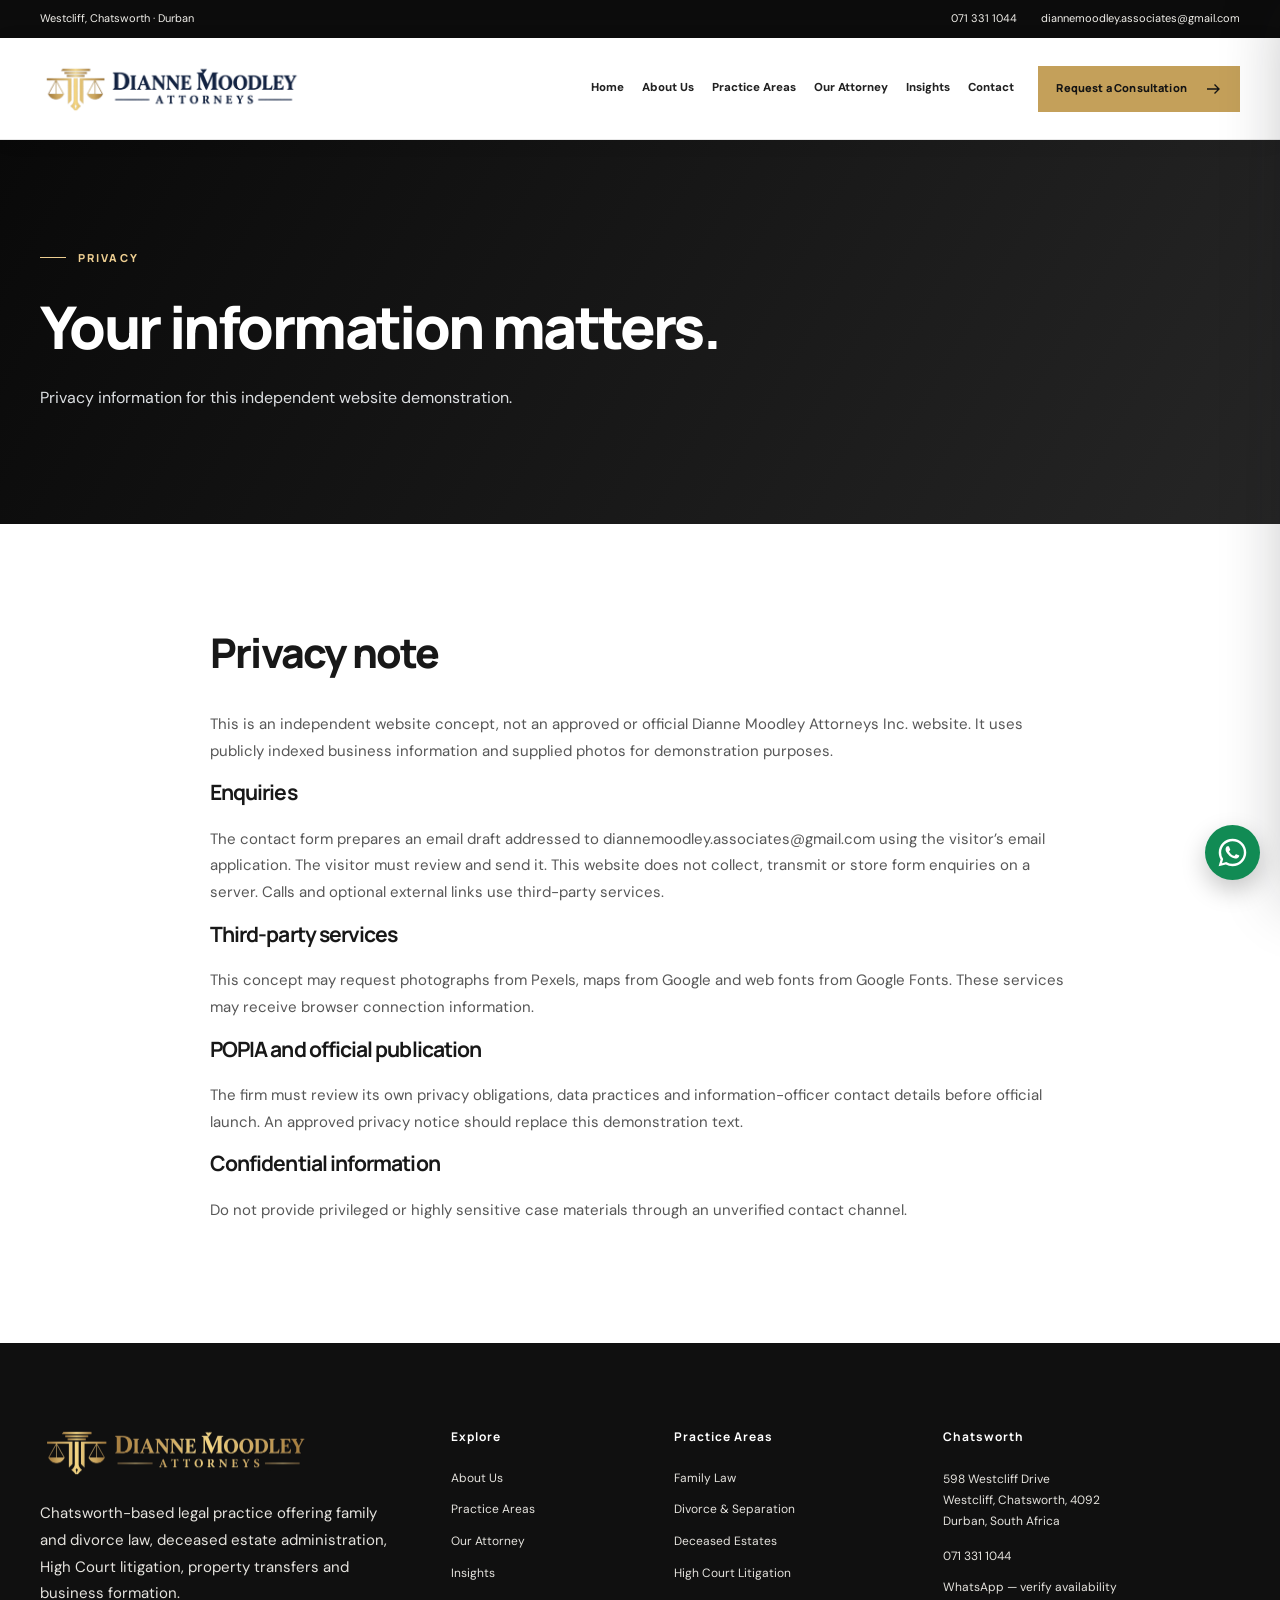
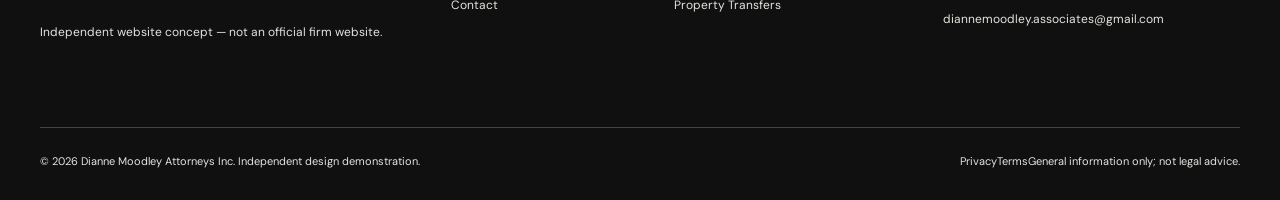
<file: privacy/index.html>
<!DOCTYPE html>

<html lang="en-ZA"><head><meta charset="utf-8"/><meta content="width=device-width,initial-scale=1" name="viewport"/><meta content="#0b2042" name="theme-color"/><title>Privacy Notice</title><link href="/assets/favicon.png" rel="icon" type="image/png"/><link href="https://images.pexels.com" rel="preconnect"/><link href="https://fonts.googleapis.com" rel="preconnect"/><link crossorigin="" href="https://fonts.gstatic.com" rel="preconnect"/><link href="/assets/site.css" rel="stylesheet"/><script defer="" src="/assets/site.js"></script><meta content="Information about enquiries, privacy and POPIA for the Dianne Moodley Attorneys independent website concept." name="description"/><meta content="noindex,follow,max-image-preview:large" name="robots"/><link href="https://dianne-moodley-attorneys.vercel.app/privacy/" rel="canonical"/><meta content="website" property="og:type"/><meta content="en_ZA" property="og:locale"/><meta content="Dianne Moodley Attorneys Inc." property="og:site_name"/><meta content="Privacy Notice" property="og:title"/><meta content="Information about enquiries, privacy and POPIA for the Dianne Moodley Attorneys independent website concept." property="og:description"/><meta content="https://dianne-moodley-attorneys.vercel.app/privacy/" property="og:url"/><meta content="https://dianne-moodley-attorneys.vercel.app/assets/dianne-social-preview.jpg" property="og:image"/><meta content="https://dianne-moodley-attorneys.vercel.app/assets/dianne-social-preview.jpg" property="og:image:secure_url"/><meta content="1200" property="og:image:width"/><meta content="630" property="og:image:height"/><meta content="image/jpeg" property="og:image:type"/><meta content="Dianne Moodley Attorneys gold logo beside attorney portrait" property="og:image:alt"/><meta content="summary_large_image" name="twitter:card"/><meta content="Privacy Notice" name="twitter:title"/><meta content="Information about enquiries, privacy and POPIA for the Dianne Moodley Attorneys independent website concept." name="twitter:description"/><meta content="https://dianne-moodley-attorneys.vercel.app/assets/dianne-social-preview.jpg" name="twitter:image"/><script type="application/ld+json">{"@context": "https://schema.org", "@type": "LegalService", "name": "Dianne Moodley Attorneys Inc.", "url": "https://dianne-moodley-attorneys.vercel.app/privacy/", "image": "https://dianne-moodley-attorneys.vercel.app/assets/dianne-social-preview.jpg", "email": "diannemoodley.associates@gmail.com", "telephone": "+27713311044", "address": {"@type": "PostalAddress", "streetAddress": "598 Westcliff Drive", "addressLocality": "Chatsworth", "addressRegion": "KwaZulu-Natal", "postalCode": "4092", "addressCountry": "ZA"}, "areaServed": ["Chatsworth", "Durban", "KwaZulu-Natal"], "foundingDate": "1999", "hasOfferCatalog": {"@type": "OfferCatalog", "name": "Legal services", "itemListElement": [{"@type": "OfferCatalog", "name": "Family Law"}, {"@type": "OfferCatalog", "name": "Divorce & Separation"}, {"@type": "OfferCatalog", "name": "Deceased Estates"}, {"@type": "OfferCatalog", "name": "High Court Litigation"}, {"@type": "OfferCatalog", "name": "Property Transfers"}, {"@type": "OfferCatalog", "name": "Business Formation"}, {"@type": "OfferCatalog", "name": "Children’s Matters"}, {"@type": "OfferCatalog", "name": "Maintenance & Financial Support"}, {"@type": "OfferCatalog", "name": "Commercial Agreements"}, {"@type": "OfferCatalog", "name": "Adoption-Related Family Advice"}]}}</script></head><body><a class="skip-link" href="#main">Skip to content</a><div class="topbar"><div class="container topbar-inner"><span class="topbar-address">Westcliff, Chatsworth · Durban</span><div class="topbar-links"><a href="tel:+27713311044">071 331 1044</a><a href="mailto:diannemoodley.associates@gmail.com">diannemoodley.associates@gmail.com</a></div></div></div><header class="nav-shell"><div class="container nav-inner"><a aria-label="Dianne Moodley Attorneys Inc. home" class="brand" href="/"><img alt="Dianne Moodley Attorneys Inc. logo" height="190" src="/assets/logo-header.png" width="340"/></a><nav aria-label="Main navigation" class="nav-links"><a class="nav-link" href="/">Home</a><a class="nav-link" href="/about/">About Us</a><a class="nav-link" href="/practice-areas/">Practice Areas</a><a class="nav-link" href="/our-attorney/">Our Attorney</a><a class="nav-link" href="/insights/">Insights</a><a class="nav-link" href="/contact/">Contact</a></nav><a class="btn btn-gold nav-cta" href="/contact/">Request a Consultation <svg aria-hidden="true" fill="none" height="18" stroke="currentColor" stroke-width="1.8" viewbox="0 0 24 24" width="18" xmlns="http://www.w3.org/2000/svg"><path d="M4 12h16m-6-6 6 6-6 6"></path></svg></a><button aria-controls="mobile-panel" aria-expanded="false" aria-label="Open navigation" class="menu-open" data-mobile-open="" type="button">☰</button></div></header><div class="mobile-backdrop" id="mobile-backdrop"></div><nav aria-hidden="true" aria-label="Mobile navigation" class="mobile-panel" id="mobile-panel" inert=""><div class="mobile-head"><img alt="Dianne Moodley Attorneys Inc. logo" height="190" src="/assets/logo-header.png" width="340"/><button aria-label="Close navigation" data-mobile-close="" type="button">×</button></div><div class="mobile-links"><a href="/">Home</a><a href="/about/">About Us</a><a href="/practice-areas/">Practice Areas</a><a href="/our-attorney/">Our Attorney</a><a href="/insights/">Insights</a><a href="/contact/">Contact</a></div><a class="btn btn-gold mobile-cta" href="/contact/">Contact the Firm <svg aria-hidden="true" fill="none" height="18" stroke="currentColor" stroke-width="1.8" viewbox="0 0 24 24" width="18" xmlns="http://www.w3.org/2000/svg"><path d="M4 12h16m-6-6 6 6-6 6"></path></svg></a></nav><main id="main"><section class="page-hero"><div class="container"><span class="eyebrow eyebrow-light">PRIVACY</span><h1>Your information matters.</h1><p>Privacy information for this independent website demonstration.</p></div></section><section class="section"><div class="container" style="max-width:860px"><h2>Privacy note</h2><p>This is an independent website concept, not an approved or official Dianne Moodley Attorneys Inc. website. It uses publicly indexed business information and supplied photos for demonstration purposes.</p><h3>Enquiries</h3><p>The contact form prepares an email draft addressed to diannemoodley.associates@gmail.com using the visitor’s email application. The visitor must review and send it. This website does not collect, transmit or store form enquiries on a server. Calls and optional external links use third-party services.</p><h3>Third-party services</h3><p>This concept may request photographs from Pexels, maps from Google and web fonts from Google Fonts. These services may receive browser connection information.</p><h3>POPIA and official publication</h3><p>The firm must review its own privacy obligations, data practices and information-officer contact details before official launch. An approved privacy notice should replace this demonstration text.</p><h3>Confidential information</h3><p>Do not provide privileged or highly sensitive case materials through an unverified contact channel.</p></div></section></main><footer class="site-footer"><div class="container"><div class="footer-grid"><div><a aria-label="Dianne Moodley Attorneys Inc. home" class="footer-logo" href="/"><img alt="Dianne Moodley Attorneys Inc. logo" height="190" loading="eager" src="/assets/logo-footer-transparent.png" width="340"/></a><p>Chatsworth-based legal practice offering family and divorce law, deceased estate administration, High Court litigation, property transfers and business formation.</p><p class="demo-note">Independent website concept — not an official firm website.</p></div><div><h3>Explore</h3><div class="footer-links"><a href="/about/">About Us</a><a href="/practice-areas/">Practice Areas</a><a href="/our-attorney/">Our Attorney</a><a href="/insights/">Insights</a><a href="/contact/">Contact</a></div></div><div><h3>Practice Areas</h3><div class="footer-links"><a href="/practice-areas/#family">Family Law</a><a href="/practice-areas/#divorce">Divorce &amp; Separation</a><a href="/practice-areas/#estates">Deceased Estates</a><a href="/practice-areas/#litigation">High Court Litigation</a><a href="/practice-areas/#property">Property Transfers</a></div></div><div class="footer-location"><h3>Chatsworth</h3><address>598 Westcliff Drive<br/>Westcliff, Chatsworth, 4092<br/>Durban, South Africa</address><div class="footer-links" style="margin-top:15px"><a href="tel:+27713311044">071 331 1044</a><a href="https://wa.me/27713311044" rel="noopener noreferrer" target="_blank">WhatsApp — verify availability</a><a href="mailto:diannemoodley.associates@gmail.com">diannemoodley.associates@gmail.com</a></div></div></div><div class="footer-bottom"><span>© 2026 Dianne Moodley Attorneys Inc. Independent design demonstration.</span><span class="footer-legal"><a href="/privacy/">Privacy</a><a href="/terms/">Terms</a><span>General information only; not legal advice.</span></span></div></div></footer><a aria-label="Open WhatsApp enquiry to the published contact number (WhatsApp availability unverified)" class="floating-whatsapp" href="https://wa.me/27713311044" rel="noopener noreferrer" target="_blank" title="Open WhatsApp enquiry — number not independently confirmed on WhatsApp"><svg aria-hidden="true" viewbox="0 0 32 32" xmlns="http://www.w3.org/2000/svg"><path d="M16 .8C7.61.8.8 7.59.8 15.98c0 2.69.7 5.31 2.03 7.62L.7 31.3l7.91-2.08a15.15 15.15 0 0 0 7.37 1.88h.01c8.38 0 15.2-6.82 15.2-15.2 0-4.06-1.58-7.88-4.46-10.76A15.07 15.07 0 0 0 16 .8Zm0 27.73a12.54 12.54 0 0 1-6.39-1.75l-.46-.27-4.7 1.23 1.25-4.58-.3-.47a12.5 12.5 0 0 1-1.93-6.7C3.47 9.08 9.08 3.47 16 3.47a12.45 12.45 0 0 1 8.87 3.68 12.48 12.48 0 0 1 3.67 8.86c0 6.91-5.62 12.52-12.54 12.52Zm6.88-9.38c-.38-.19-2.23-1.1-2.58-1.23-.34-.13-.59-.19-.84.19s-.96 1.23-1.18 1.49-.44.29-.82.1a10.32 10.32 0 0 1-3.04-1.88 11.39 11.39 0 0 1-2.1-2.61c-.22-.38-.02-.58.16-.77.17-.17.38-.44.57-.66s.25-.38.38-.63.06-.47-.03-.66c-.1-.19-.85-2.04-1.16-2.8-.3-.74-.61-.64-.84-.65l-.71-.01c-.25 0-.66.1-1.01.47-.34.38-1.32 1.29-1.32 3.13s1.35 3.62 1.53 3.87a14.37 14.37 0 0 0 5.51 4.89c1.03.45 1.84.72 2.48.93 1.04.33 1.98.29 2.72.18.83-.13 2.23-.91 2.55-1.79.31-.88.31-1.64.22-1.8-.09-.16-.34-.25-.72-.44Z" fill="currentColor"></path></svg><span aria-hidden="true" class="whatsapp-tooltip">WhatsApp Us</span></a><button aria-label="Back to top" class="scroll-top" title="Back to top" type="button">↑</button></body></html>
</file>
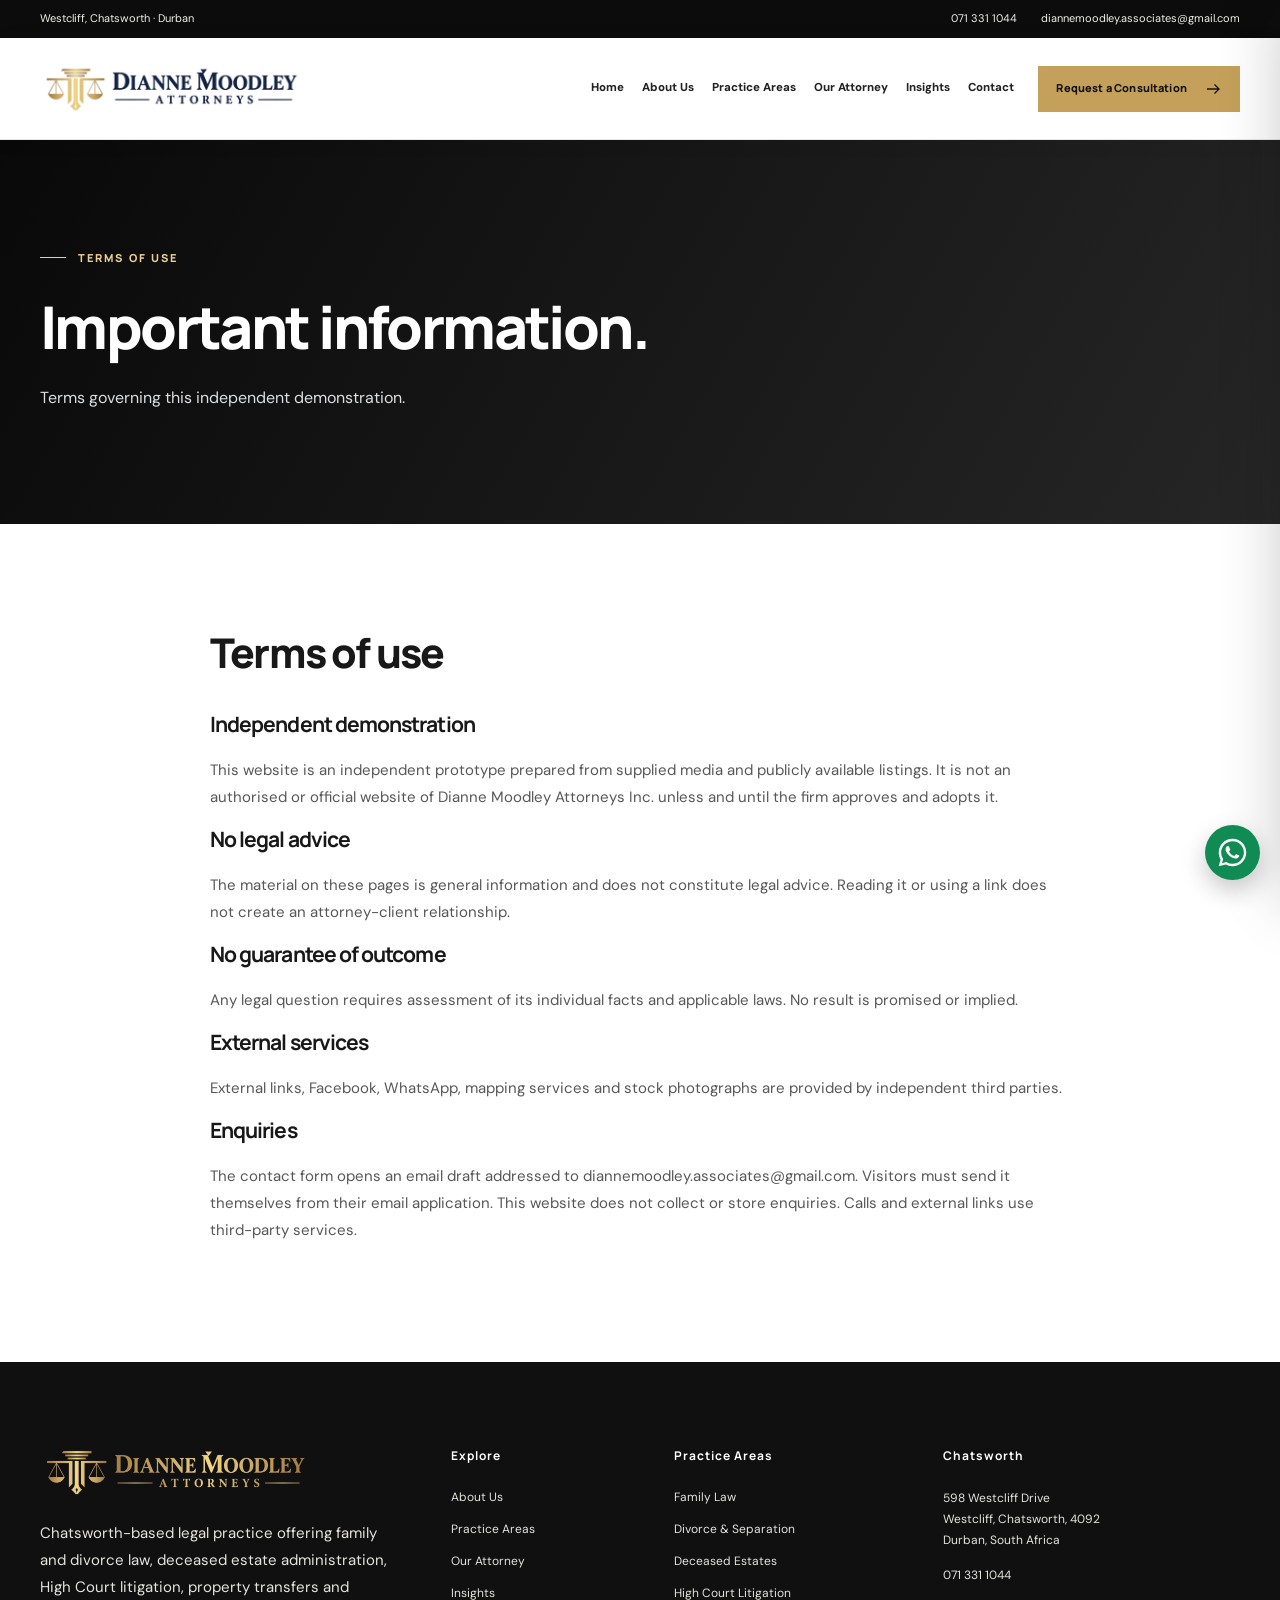
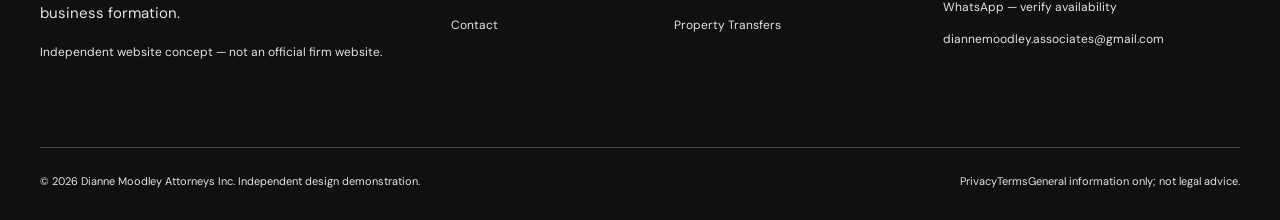
<file: terms/index.html>
<!DOCTYPE html>

<html lang="en-ZA"><head><meta charset="utf-8"/><meta content="width=device-width,initial-scale=1" name="viewport"/><meta content="#0b2042" name="theme-color"/><title>Terms of Use</title><link href="/assets/favicon.png" rel="icon" type="image/png"/><link href="https://images.pexels.com" rel="preconnect"/><link href="https://fonts.googleapis.com" rel="preconnect"/><link crossorigin="" href="https://fonts.gstatic.com" rel="preconnect"/><link href="/assets/site.css" rel="stylesheet"/><script defer="" src="/assets/site.js"></script><meta content="Terms for the independent Dianne Moodley Attorneys website demonstration." name="description"/><meta content="noindex,follow,max-image-preview:large" name="robots"/><link href="https://dianne-moodley-attorneys.vercel.app/terms/" rel="canonical"/><meta content="website" property="og:type"/><meta content="en_ZA" property="og:locale"/><meta content="Dianne Moodley Attorneys Inc." property="og:site_name"/><meta content="Terms of Use" property="og:title"/><meta content="Terms for the independent Dianne Moodley Attorneys website demonstration." property="og:description"/><meta content="https://dianne-moodley-attorneys.vercel.app/terms/" property="og:url"/><meta content="https://dianne-moodley-attorneys.vercel.app/assets/dianne-social-preview.jpg" property="og:image"/><meta content="https://dianne-moodley-attorneys.vercel.app/assets/dianne-social-preview.jpg" property="og:image:secure_url"/><meta content="1200" property="og:image:width"/><meta content="630" property="og:image:height"/><meta content="image/jpeg" property="og:image:type"/><meta content="Dianne Moodley Attorneys gold logo beside attorney portrait" property="og:image:alt"/><meta content="summary_large_image" name="twitter:card"/><meta content="Terms of Use" name="twitter:title"/><meta content="Terms for the independent Dianne Moodley Attorneys website demonstration." name="twitter:description"/><meta content="https://dianne-moodley-attorneys.vercel.app/assets/dianne-social-preview.jpg" name="twitter:image"/><script type="application/ld+json">{"@context": "https://schema.org", "@type": "LegalService", "name": "Dianne Moodley Attorneys Inc.", "url": "https://dianne-moodley-attorneys.vercel.app/terms/", "image": "https://dianne-moodley-attorneys.vercel.app/assets/dianne-social-preview.jpg", "email": "diannemoodley.associates@gmail.com", "telephone": "+27713311044", "address": {"@type": "PostalAddress", "streetAddress": "598 Westcliff Drive", "addressLocality": "Chatsworth", "addressRegion": "KwaZulu-Natal", "postalCode": "4092", "addressCountry": "ZA"}, "areaServed": ["Chatsworth", "Durban", "KwaZulu-Natal"], "foundingDate": "1999", "hasOfferCatalog": {"@type": "OfferCatalog", "name": "Legal services", "itemListElement": [{"@type": "OfferCatalog", "name": "Family Law"}, {"@type": "OfferCatalog", "name": "Divorce & Separation"}, {"@type": "OfferCatalog", "name": "Deceased Estates"}, {"@type": "OfferCatalog", "name": "High Court Litigation"}, {"@type": "OfferCatalog", "name": "Property Transfers"}, {"@type": "OfferCatalog", "name": "Business Formation"}, {"@type": "OfferCatalog", "name": "Children’s Matters"}, {"@type": "OfferCatalog", "name": "Maintenance & Financial Support"}, {"@type": "OfferCatalog", "name": "Commercial Agreements"}, {"@type": "OfferCatalog", "name": "Adoption-Related Family Advice"}]}}</script></head><body><a class="skip-link" href="#main">Skip to content</a><div class="topbar"><div class="container topbar-inner"><span class="topbar-address">Westcliff, Chatsworth · Durban</span><div class="topbar-links"><a href="tel:+27713311044">071 331 1044</a><a href="mailto:diannemoodley.associates@gmail.com">diannemoodley.associates@gmail.com</a></div></div></div><header class="nav-shell"><div class="container nav-inner"><a aria-label="Dianne Moodley Attorneys Inc. home" class="brand" href="/"><img alt="Dianne Moodley Attorneys Inc. logo" height="190" src="/assets/logo-header.png" width="340"/></a><nav aria-label="Main navigation" class="nav-links"><a class="nav-link" href="/">Home</a><a class="nav-link" href="/about/">About Us</a><a class="nav-link" href="/practice-areas/">Practice Areas</a><a class="nav-link" href="/our-attorney/">Our Attorney</a><a class="nav-link" href="/insights/">Insights</a><a class="nav-link" href="/contact/">Contact</a></nav><a class="btn btn-gold nav-cta" href="/contact/">Request a Consultation <svg aria-hidden="true" fill="none" height="18" stroke="currentColor" stroke-width="1.8" viewbox="0 0 24 24" width="18" xmlns="http://www.w3.org/2000/svg"><path d="M4 12h16m-6-6 6 6-6 6"></path></svg></a><button aria-controls="mobile-panel" aria-expanded="false" aria-label="Open navigation" class="menu-open" data-mobile-open="" type="button">☰</button></div></header><div class="mobile-backdrop" id="mobile-backdrop"></div><nav aria-hidden="true" aria-label="Mobile navigation" class="mobile-panel" id="mobile-panel" inert=""><div class="mobile-head"><img alt="Dianne Moodley Attorneys Inc. logo" height="190" src="/assets/logo-header.png" width="340"/><button aria-label="Close navigation" data-mobile-close="" type="button">×</button></div><div class="mobile-links"><a href="/">Home</a><a href="/about/">About Us</a><a href="/practice-areas/">Practice Areas</a><a href="/our-attorney/">Our Attorney</a><a href="/insights/">Insights</a><a href="/contact/">Contact</a></div><a class="btn btn-gold mobile-cta" href="/contact/">Contact the Firm <svg aria-hidden="true" fill="none" height="18" stroke="currentColor" stroke-width="1.8" viewbox="0 0 24 24" width="18" xmlns="http://www.w3.org/2000/svg"><path d="M4 12h16m-6-6 6 6-6 6"></path></svg></a></nav><main id="main"><section class="page-hero"><div class="container"><span class="eyebrow eyebrow-light">TERMS OF USE</span><h1>Important information.</h1><p>Terms governing this independent demonstration.</p></div></section><section class="section"><div class="container" style="max-width:860px"><h2>Terms of use</h2><h3>Independent demonstration</h3><p>This website is an independent prototype prepared from supplied media and publicly available listings. It is not an authorised or official website of Dianne Moodley Attorneys Inc. unless and until the firm approves and adopts it.</p><h3>No legal advice</h3><p>The material on these pages is general information and does not constitute legal advice. Reading it or using a link does not create an attorney-client relationship.</p><h3>No guarantee of outcome</h3><p>Any legal question requires assessment of its individual facts and applicable laws. No result is promised or implied.</p><h3>External services</h3><p>External links, Facebook, WhatsApp, mapping services and stock photographs are provided by independent third parties.</p><h3>Enquiries</h3><p>The contact form opens an email draft addressed to diannemoodley.associates@gmail.com. Visitors must send it themselves from their email application. This website does not collect or store enquiries. Calls and external links use third-party services.</p></div></section></main><footer class="site-footer"><div class="container"><div class="footer-grid"><div><a aria-label="Dianne Moodley Attorneys Inc. home" class="footer-logo" href="/"><img alt="Dianne Moodley Attorneys Inc. logo" height="190" loading="eager" src="/assets/logo-footer-transparent.png" width="340"/></a><p>Chatsworth-based legal practice offering family and divorce law, deceased estate administration, High Court litigation, property transfers and business formation.</p><p class="demo-note">Independent website concept — not an official firm website.</p></div><div><h3>Explore</h3><div class="footer-links"><a href="/about/">About Us</a><a href="/practice-areas/">Practice Areas</a><a href="/our-attorney/">Our Attorney</a><a href="/insights/">Insights</a><a href="/contact/">Contact</a></div></div><div><h3>Practice Areas</h3><div class="footer-links"><a href="/practice-areas/#family">Family Law</a><a href="/practice-areas/#divorce">Divorce &amp; Separation</a><a href="/practice-areas/#estates">Deceased Estates</a><a href="/practice-areas/#litigation">High Court Litigation</a><a href="/practice-areas/#property">Property Transfers</a></div></div><div class="footer-location"><h3>Chatsworth</h3><address>598 Westcliff Drive<br/>Westcliff, Chatsworth, 4092<br/>Durban, South Africa</address><div class="footer-links" style="margin-top:15px"><a href="tel:+27713311044">071 331 1044</a><a href="https://wa.me/27713311044" rel="noopener noreferrer" target="_blank">WhatsApp — verify availability</a><a href="mailto:diannemoodley.associates@gmail.com">diannemoodley.associates@gmail.com</a></div></div></div><div class="footer-bottom"><span>© 2026 Dianne Moodley Attorneys Inc. Independent design demonstration.</span><span class="footer-legal"><a href="/privacy/">Privacy</a><a href="/terms/">Terms</a><span>General information only; not legal advice.</span></span></div></div></footer><a aria-label="Open WhatsApp enquiry to the published contact number (WhatsApp availability unverified)" class="floating-whatsapp" href="https://wa.me/27713311044" rel="noopener noreferrer" target="_blank" title="Open WhatsApp enquiry — number not independently confirmed on WhatsApp"><svg aria-hidden="true" viewbox="0 0 32 32" xmlns="http://www.w3.org/2000/svg"><path d="M16 .8C7.61.8.8 7.59.8 15.98c0 2.69.7 5.31 2.03 7.62L.7 31.3l7.91-2.08a15.15 15.15 0 0 0 7.37 1.88h.01c8.38 0 15.2-6.82 15.2-15.2 0-4.06-1.58-7.88-4.46-10.76A15.07 15.07 0 0 0 16 .8Zm0 27.73a12.54 12.54 0 0 1-6.39-1.75l-.46-.27-4.7 1.23 1.25-4.58-.3-.47a12.5 12.5 0 0 1-1.93-6.7C3.47 9.08 9.08 3.47 16 3.47a12.45 12.45 0 0 1 8.87 3.68 12.48 12.48 0 0 1 3.67 8.86c0 6.91-5.62 12.52-12.54 12.52Zm6.88-9.38c-.38-.19-2.23-1.1-2.58-1.23-.34-.13-.59-.19-.84.19s-.96 1.23-1.18 1.49-.44.29-.82.1a10.32 10.32 0 0 1-3.04-1.88 11.39 11.39 0 0 1-2.1-2.61c-.22-.38-.02-.58.16-.77.17-.17.38-.44.57-.66s.25-.38.38-.63.06-.47-.03-.66c-.1-.19-.85-2.04-1.16-2.8-.3-.74-.61-.64-.84-.65l-.71-.01c-.25 0-.66.1-1.01.47-.34.38-1.32 1.29-1.32 3.13s1.35 3.62 1.53 3.87a14.37 14.37 0 0 0 5.51 4.89c1.03.45 1.84.72 2.48.93 1.04.33 1.98.29 2.72.18.83-.13 2.23-.91 2.55-1.79.31-.88.31-1.64.22-1.8-.09-.16-.34-.25-.72-.44Z" fill="currentColor"></path></svg><span aria-hidden="true" class="whatsapp-tooltip">WhatsApp Us</span></a><button aria-label="Back to top" class="scroll-top" title="Back to top" type="button">↑</button></body></html>
</file>
<file: assets/site.css>
@import url('https://fonts.googleapis.com/css2?family=DM+Sans:wght@400;500;600;700&family=Manrope:wght@400;500;600;700;800&display=swap');
:root{--navy:#181b20;--navy-deep:#101216;--navy-soft:#202020;--gold:#404040;--gold-light:#e2e5e8;--red:#25282d;--ink:#111111;--body:#404040;--line:#e7e9ec;--cream:#f5f6f7;--white:#fff;--shadow:0 24px 65px rgba(10,13,18,.14)}
*,*::before,*::after{box-sizing:border-box}html{scroll-behavior:smooth;scroll-padding-top:110px}body{margin:0;background:#fff;color:var(--ink);font:400 15px/1.78 'DM Sans',Arial,sans-serif;-webkit-font-smoothing:antialiased}body.nav-open{overflow:hidden}img{max-width:100%;display:block}button,input,textarea,select{font:inherit}button{cursor:pointer}a{color:inherit;text-decoration:none}::selection{background:#e0e3e6;color:#1a1c20}:focus-visible{outline:3px solid #404040;outline-offset:4px}.container{width:min(100% - 72px,1200px);margin-inline:auto}.skip-link{position:absolute;top:-100px;left:10px;z-index:1000;color:#fff;background:var(--navy);padding:9px 17px}.skip-link:focus{top:8px}h1,h2,h3,h4,p{margin-top:0}h1,h2,h3{font-family:Manrope,Arial,sans-serif;letter-spacing:-.044em;line-height:1.2}h1{font-size:clamp(44px,5.1vw,74px);font-weight:800}h2{font-size:clamp(30px,3.2vw,48px);font-weight:800}h3{font-size:clamp(17px,1.65vw,23px)}p{color:var(--body)}.centered{text-align:center}.section{padding:104px 0}.cream{background:var(--cream)}.section-heading{margin-bottom:42px;max-width:770px}.section-heading.centered{margin-inline:auto}.section-heading h2{margin:15px 0 15px}.section-heading p{margin:0;font-size:16px;line-height:1.78}.eyebrow{display:inline-flex;align-items:center;gap:12px;color:var(--gold);font-size:11px;font-family:Manrope,Arial,sans-serif;font-weight:800;letter-spacing:2.1px;text-transform:uppercase;line-height:1.55}.eyebrow::before{content:"";width:26px;flex:0 0 26px;height:1px;background:currentColor}.eyebrow-light{color:var(--gold-light)}.accent-line{width:57px;height:3px;background:var(--gold);margin:24px 0}.btn{display:inline-flex;align-items:center;justify-content:center;gap:17px;padding:14px 23px;min-height:49px;font-size:12px;font-weight:800;letter-spacing:.015em;font-family:Manrope,Arial,sans-serif;line-height:1.3;text-align:center;border:1px solid transparent;transition:background .2s,transform .2s,border-color .2s;white-space:normal}.btn:hover{transform:translateY(-2px)}.btn svg{flex:none}.btn-gold{background:#111111;border-color:#111111;color:#fff}.btn-gold:hover{background:#111111;border-color:#111111;color:#fff}.btn-navy{color:#fff;background:var(--navy);border-color:var(--navy)}.btn-navy:hover{background:#202020}.btn-outline{border-color:#fff9;color:#fff;background:#ffffff08}.btn-outline:hover{background:#ffffff1d}.text-link{display:inline-flex;align-items:center;gap:13px;color:#111111;font-size:12px;font-weight:800;font-family:Manrope,Arial,sans-serif;border-bottom:1px solid var(--gold);padding-bottom:6px}.text-link:hover{color:#111111}.text-link svg{width:16px}.section-action{margin-top:38px}
/* Reference site navigation: restrained utility bar, white main navigation */
.topbar{background:#101215;color:#e2e2e2;font-size:11px}.topbar-inner{min-height:38px;display:flex;justify-content:space-between;align-items:center;gap:18px}.topbar-address,.topbar-links,.topbar-links a{display:inline-flex;align-items:center;gap:7px}.topbar svg{height:15px;width:15px;color:#cccccc}.topbar-links{gap:24px}.topbar-links a:hover{color:#cccccc}.nav-shell{position:sticky;top:0;background:#fff;z-index:80;box-shadow:0 2px 20px #181b200e}.nav-inner{min-height:101px;display:flex;align-items:center;gap:24px}.brand{display:flex;align-items:center;flex:0 0 260px;width:260px}.brand img{width:260px;height:auto;max-height:80px;object-fit:contain}.nav-links{display:flex;gap:18px;margin-left:auto;align-items:center}.nav-link{font-size:11.5px;font-weight:800;color:#111111;white-space:nowrap;position:relative;padding:12px 0}.nav-link::after{content:"";position:absolute;bottom:6px;left:0;right:100%;height:2px;background:var(--gold);transition:right .2s}.nav-link.active::after,.nav-link:hover::after{right:0}.nav-link.active{color:#111111}.nav-cta{padding:13px 17px;min-height:44px;white-space:nowrap;font-size:11px}.menu-open{display:none;background:transparent;border:1px solid #e3e3e3;color:var(--navy);width:44px;height:44px;align-items:center;justify-content:center;margin-left:auto}.mobile-backdrop{position:fixed;inset:0;background:#101215b3;z-index:85;visibility:hidden;opacity:0;transition:opacity .2s,visibility .2s}.mobile-backdrop.visible{opacity:1;visibility:visible}.mobile-panel{position:fixed;right:0;top:0;bottom:0;z-index:90;display:block;width:min(89vw,380px);padding:24px;background:white;overflow-y:auto;transform:translateX(105%);box-shadow:-15px 0 60px #1012153d;transition:transform .23s}.mobile-panel.open{transform:translateX(0)}.mobile-head{display:flex;align-items:center;justify-content:space-between;gap:12px;padding-bottom:25px;border-bottom:1px solid var(--line)}.mobile-head img{width:175px;height:auto}.mobile-head button{background:#eff0f2;border:0;color:var(--navy);font-size:26px;line-height:1;width:39px;height:39px}.mobile-links{display:flex;flex-direction:column;margin:14px 0 27px}.mobile-links a{padding:13px 3px;border-bottom:1px solid #efeee9;font-size:14px;font-weight:700}.mobile-cta{width:100%}
/* Full-bleed image, overlaid text: matches original Were reference hero */
.hero{min-height:665px;background:#111318;color:#fff;position:relative;isolation:isolate;display:flex;align-items:center;overflow:hidden}.hero::before{content:"";position:absolute;z-index:-2;inset:0;background-image:linear-gradient(90deg,rgba(9,9,9,.98) 0%,rgba(9,9,9,.94) 31%,rgba(9,9,9,.79) 57%,rgba(9,9,9,.15) 100%),var(--hero-image);background-position:center;background-size:cover}.hero::after{content:"";position:absolute;z-index:-1;inset:0;background:linear-gradient(0deg,rgba(9,9,9,.39),transparent 24%)}.hero-inner{width:min(100% - 72px,1200px);padding:88px 0 119px}.hero-copy{max-width:725px}.hero h1{color:#fff;margin:24px 0 27px;line-height:1.15}.hero h1 em{color:var(--gold-light);font-style:normal}.hero-copy p{color:#d8dade;max-width:570px;font-size:16px;line-height:1.85}.hero-actions{display:flex;gap:14px;flex-wrap:wrap;margin-top:34px}.hero-bottom{position:absolute;left:0;right:0;bottom:0;color:#e8eaf0;border-top:1px solid #fff3}.hero-bottom-inner{min-height:60px;display:flex;align-items:center;justify-content:space-between;gap:20px}.hero-notes{display:flex;align-items:center;gap:28px;font-size:11px}.hero-notes span{display:flex;align-items:center;gap:9px}.hero-notes span::before{content:"";height:6px;width:6px;background:var(--gold-light);border-radius:50%}.scroll-cue{font-weight:700;letter-spacing:1.4px;font-size:10px;white-space:nowrap}
/* Reference intro portrait treatment */
.intro-grid{display:grid;grid-template-columns:minmax(0,1fr) minmax(0,1fr);gap:90px;align-items:center}.intro-picture{position:relative;min-width:0}.intro-picture>img{width:100%;height:auto;aspect-ratio:1/1;object-fit:cover;object-position:center 18%;box-shadow:var(--shadow)}.intro-picture::before{content:"";position:absolute;border-top:9px solid #e9ebed;border-left:9px solid #e9ebed;left:-25px;top:-24px;height:105px;width:105px;pointer-events:none;z-index:1}.picture-stamp{position:absolute;right:-22px;bottom:-22px;background:var(--navy);padding:23px 27px;color:white;box-shadow:var(--shadow);display:flex;flex-direction:column;line-height:1.3;min-width:164px}.picture-stamp small{font-size:10px;color:var(--gold-light);letter-spacing:2px;font-weight:700}.picture-stamp strong{font:800 30px Manrope,Arial,sans-serif;margin:5px 0}.picture-stamp span{font-size:10px;color:#e5e6e7}.intro-copy h2{margin:18px 0 0}.intro-copy h3{color:var(--navy);margin-bottom:14px}.intro-copy p{line-height:1.85;margin-bottom:16px}.intro-copy blockquote{font:600 16px/1.7 Manrope,Arial,sans-serif;border-left:3px solid var(--gold);padding:12px 0 12px 23px;margin:25px 0;color:#111111}
/* Image-led practice cards: no image stretching */
.practice-grid{display:grid;grid-template-columns:repeat(3,minmax(0,1fr));gap:23px}.practice-card{height:340px;min-width:0;overflow:hidden;position:relative;background:#23262b;display:block;color:#fff}.practice-card>img{position:absolute;inset:0;width:100%;height:100%;object-fit:cover;object-position:center;transition:transform .35s ease}.practice-card:hover>img{transform:scale(1.055)}.practice-shade{position:absolute;inset:0;background:linear-gradient(180deg,#1012150a 15%,#101215d5 70%,#101215ee 100%)}.practice-card-text{position:absolute;bottom:0;left:0;right:0;padding:27px 27px 25px}.card-number{font-size:10px;letter-spacing:2.2px;color:var(--gold-light);font-weight:700}.practice-card h3{font-size:19px;color:white;margin:9px 0 7px}.practice-card p{font-size:12px;line-height:1.5;color:#e8e8e8;max-width:285px;margin-bottom:0}.card-arrow{position:absolute;bottom:27px;right:24px}.card-arrow svg{width:19px;height:19px;color:#cccccc}
.purpose-grid{display:grid;grid-template-columns:1fr 1.08fr;gap:95px;align-items:start}.purpose-grid h2{margin:18px 0 23px}.purpose-grid>div>p{font-size:16px;max-width:440px}.value-grid{display:grid;grid-template-columns:1fr 1fr;gap:32px 40px}.value-grid>div{border-top:1px solid var(--line);padding-top:16px}.value-grid span,.three-values span{font-size:12px;color:var(--gold);font-weight:800;letter-spacing:2px}.value-grid h3{margin:10px 0 8px;font-size:17px}.value-grid p{font-size:13px;line-height:1.7}.two-column{display:grid;grid-template-columns:minmax(0,1fr) minmax(0,1fr);gap:80px;align-items:center}.two-column>div{min-width:0}.two-column h2{margin:17px 0 23px}.two-column p{font-size:15px;line-height:1.9}.two-column .btn{margin-top:15px}.section-navy{background:var(--navy);color:#fff}.section-navy h2{color:#fff}.section-navy p{color:#dbdbdb}.decorative-photo,.picture-frame{width:100%;overflow:hidden}.decorative-photo img{width:100%;height:auto;aspect-ratio:6/4;object-fit:cover}.picture-frame img{width:100%;height:auto;aspect-ratio:1.19/1;object-fit:cover}.insight-grid{display:grid;grid-template-columns:repeat(3,minmax(0,1fr));gap:25px}.insight-card{min-width:0;border:1px solid #e7e5e0;background:white;padding:26px}.insight-image{display:block;overflow:hidden;background:#e4e4e0}.insight-image img{width:100%;height:auto;aspect-ratio:4/3;object-fit:cover;object-position:center;transition:transform .3s}.insight-image:hover img{transform:scale(1.04)}.insight-copy{padding-top:17px}.overline{font-family:Manrope,Arial,sans-serif;font-size:10px;letter-spacing:1.8px;color:#111111;font-weight:800}.insight-copy h3{font-size:20px;margin:23px 0 12px;line-height:1.35}.insight-copy h3 a:hover{color:#111111}.insight-copy p{font-size:13px;line-height:1.8;min-height:53px}.insight-copy .text-link{margin-top:9px}
/* Inner pages */
.page-hero{background:radial-gradient(circle at 83% 32%,#202020 0%,transparent 42%),linear-gradient(120deg,#181b20,#111111);color:white;padding:100px 0 95px}.page-hero h1{max-width:830px;font-size:clamp(40px,4.6vw,64px);margin:25px 0 22px}.page-hero p{color:#d4d4d4;max-width:630px;font-size:16px}.three-values{display:grid;grid-template-columns:repeat(3,minmax(0,1fr));gap:24px}.three-values article{background:#fff;padding:32px;min-width:0;border:1px solid var(--line)}.three-values h3{margin:15px 0 10px}.three-values p{font-size:13px}.reverse{direction:rtl}.reverse>*{direction:ltr}.jump-chips{display:flex;gap:12px;flex-wrap:wrap;justify-content:center;margin-top:35px}.jump-chips a{border:1px solid #DED6DA;color:#202020;font-size:12px;font-weight:700;padding:8px 13px}.jump-chips a:hover{background:var(--navy);color:white}.practice-detail{padding:85px 0;scroll-margin-top:115px}.detail-grid{display:grid;grid-template-columns:minmax(0,1fr) minmax(0,1fr);align-items:center;gap:80px}.detail-grid.reverse{direction:rtl}.detail-grid.reverse>*{direction:ltr}.detail-photo img{width:100%;height:auto;aspect-ratio:5/4;object-fit:cover;object-position:center}.detail-copy h2{margin:16px 0 15px}.detail-copy h3{font-size:18px;font-weight:700;letter-spacing:-.018em;margin-bottom:16px;color:#202020}.detail-copy>p{line-height:1.8}.detail-topics{font-size:12px;font-weight:700;color:#3a3c40;border-left:3px solid var(--gold);padding-left:17px;margin:25px 0!important}.profile-layout{display:grid;grid-template-columns:.9fr 1.1fr;gap:88px;align-items:center}.profile-photo{position:relative}.profile-photo>img{width:100%;height:auto;aspect-ratio:1/1;object-fit:cover;box-shadow:var(--shadow)}.profile-body h2{margin:18px 0 6px}.profile-role{font-weight:800;font-size:11px;letter-spacing:1.4px;color:#111111}.profile-body p{line-height:1.85}.team-grid{display:grid;grid-template-columns:repeat(3,minmax(0,1fr));gap:24px}.team-grid article{text-align:center;background:#fff;border:1px solid var(--line);padding:35px 22px}.initials{margin:0 auto 19px;border-radius:50%;width:79px;height:79px;background:#ececec;color:#111111;display:grid;place-items:center;font:800 24px Manrope,Arial,sans-serif}.team-grid article:nth-child(2) .initials{background:#F9E5EA;color:#111111}.team-grid article:nth-child(3) .initials{background:#f6e1e5;color:#2f3237}.team-grid h3{margin:0;font-size:18px}.team-grid span{font-size:11px;text-transform:uppercase;letter-spacing:1.4px;color:#404040}.guide-article{padding:42px 46px;background:#fff;margin:0 auto 25px;scroll-margin-top:120px;max-width:900px}.guide-article h2{font-size:30px;margin:13px 0 24px}.guide-article p{line-height:1.9}.contact-grid{display:grid;grid-template-columns:.85fr 1.15fr;gap:75px;align-items:start}.contact-copy h2{margin:17px 0 19px}.contact-copy p{margin-bottom:30px}.contact-line{display:flex;gap:16px;border-top:1px solid var(--line);padding:18px 0;align-items:flex-start}.contact-line>svg{color:#111111;flex:none;margin-top:5px}.contact-line>div{display:flex;flex-direction:column;gap:4px;min-width:0}.contact-line strong{font-size:12px;text-transform:uppercase;letter-spacing:.8px}.contact-line a,.contact-line span{font-size:14px;overflow-wrap:anywhere}.contact-line a:hover{color:#111111}.contact-form-shell{background:var(--cream);border:1px solid #dfe9e5;padding:35px}.contact-form-shell h3{font-size:26px;margin-bottom:6px}.contact-form-shell>p{font-size:13px}.contact-form-shell form{margin-top:22px}.contact-form-shell label{display:flex;flex-direction:column;font-size:12px;font-weight:700;gap:6px;margin-bottom:16px}.contact-form-shell input,.contact-form-shell select,.contact-form-shell textarea{border:1px solid #dcdedb;background:white;min-width:0;width:100%;padding:12px 13px;outline:none;border-radius:0;color:var(--ink)}.contact-form-shell textarea{resize:vertical}.contact-form-shell input:focus,.contact-form-shell textarea:focus,.contact-form-shell select:focus{border-color:var(--gold);box-shadow:0 0 0 2px #11111122}.form-grid{display:grid;grid-template-columns:repeat(2,minmax(0,1fr));gap:15px}.honeypot{position:absolute;width:1px;height:1px;overflow:hidden;opacity:0;pointer-events:none}.contact-form-shell #form-status{font-size:12px;margin-top:14px;color:#404040}.office-grid{display:grid;grid-template-columns:repeat(2,minmax(0,1fr));gap:25px}.office-card{background:#fff;border:1px solid var(--line);padding:36px;min-width:0}.office-card h3{margin:17px 0}.office-card p{display:flex;align-items:flex-start;gap:10px;font-size:14px;min-height:75px}.office-card p svg{flex:0 0 18px;margin-top:4px}.legal-copy{max-width:850px}.legal-copy h2{margin-bottom:28px}.legal-copy h3{margin-top:30px}.legal-copy a{color:#111111;text-decoration:underline}
/* Footer and the lone circular floating contact control */
.closing{background:#101216;color:white;padding:65px 0}.closing-inner{display:flex;gap:30px;align-items:center;justify-content:space-between}.closing h2{font-size:clamp(28px,3vw,40px);margin:15px 0 10px;color:white}.closing p{color:#d3d3d3;margin:0}.closing .btn{flex:none}.site-footer{background:#202020;color:#d6d6d6;padding:80px 0 0}.footer-grid{display:grid;grid-template-columns:1.4fr .67fr .85fr 1.15fr;gap:50px;padding-bottom:72px}.footer-logo{max-width:300px;display:block;margin-bottom:19px;background:transparent!important;border:none!important;padding:0!important}.footer-logo img{width:100%;height:auto;object-fit:contain;background:transparent}.footer-about p{font-size:13px;color:#b1b1b1;max-width:280px}.site-footer h3{font:700 12px Manrope,Arial,sans-serif;letter-spacing:1px;color:white;margin:5px 0 24px}.footer-links{display:flex;flex-direction:column;gap:12px}.footer-links a{color:#b1b1b1;font-size:12px;line-height:1.65}.footer-links a:hover,.footer-bottom a:hover{color:var(--gold-light)}.site-footer address{font-style:normal;font-size:12px;color:#b1b1b1;line-height:1.75}.site-footer address strong{color:#fff}.footer-contact{margin-top:20px}.footer-bottom{padding:24px 0 28px;display:flex;justify-content:space-between;align-items:center;gap:20px;border-top:1px solid #ffffff27;color:#6c6c6c;font-size:11px}.footer-bottom>div{display:flex;align-items:center;gap:17px;flex-wrap:wrap}.floating-contact{position:fixed;right:23px;bottom:23px;z-index:60;display:grid;place-items:center;background:#118b54;color:#fff;border-radius:50%;width:50px;height:50px;box-shadow:0 10px 25px #0003;transition:transform .2s}.floating-contact:hover{transform:translateY(-4px)}.floating-contact svg{width:26px;height:26px}.whatsapp-tooltip{position:absolute;right:69px;white-space:nowrap;border-radius:5px;background:#202020;color:white;padding:8px 10px;font-size:11px;font-weight:700;opacity:0;visibility:hidden;transition:opacity .2s;pointer-events:none}.floating-contact:hover .whatsapp-tooltip,.floating-contact:focus-visible .whatsapp-tooltip{opacity:1;visibility:visible}.scroll-top{position:fixed;right:27px;bottom:84px;z-index:55;border:1px solid #ECE3E6;background:#fff;color:var(--navy);width:40px;height:40px;display:none;place-items:center;box-shadow:0 6px 25px #0002}.scroll-top.show{display:grid}
@media(max-width:1200px){.nav-inner{gap:15px}.brand,.brand img{width:220px;flex-basis:220px}.nav-links{gap:13px}.nav-cta{padding:12px}.intro-grid{gap:55px}.footer-grid{gap:29px}}
@media(max-width:1050px){.nav-links,.nav-cta{display:none}.menu-open{display:flex}.nav-inner{min-height:76px}.brand,.brand img{width:228px;flex-basis:228px}.footer-grid{grid-template-columns:1.2fr 1fr 1fr;gap:35px}.footer-grid>div:last-child{grid-column:1/-1;display:grid;grid-template-columns:1fr 1fr;gap:15px}.footer-grid>div:last-child h3{grid-column:1/-1;margin-bottom:0}.footer-contact{margin:0}.intro-grid,.two-column,.detail-grid{gap:45px}.contact-grid{gap:35px}}
@media(max-width:850px){.container{width:min(100% - 46px,1200px)}.section{padding:78px 0}.hero-inner{width:min(100% - 46px,1200px);padding:84px 0 105px}.hero{min-height:610px}.hero-bottom-inner{min-height:65px}.scroll-cue{display:none}.hero-notes{flex-wrap:wrap;gap:6px 20px}.intro-grid,.two-column,.purpose-grid,.profile-layout,.contact-grid{grid-template-columns:1fr;gap:45px}.intro-picture{max-width:510px}.intro-picture>img{max-height:540px}.purpose-grid{gap:25px}.practice-grid{grid-template-columns:repeat(2,minmax(0,1fr))}.insight-grid{grid-template-columns:repeat(2,minmax(0,1fr))}.insight-card:last-child{grid-column:1/-1;max-width:470px;margin-inline:auto}.detail-grid{grid-template-columns:1fr;gap:30px}.detail-grid.reverse{direction:ltr}.detail-photo img{max-height:420px}.profile-photo{max-width:500px}.reverse{direction:ltr}.three-values{grid-template-columns:1fr 1fr}.office-grid{grid-template-columns:1fr}.office-card p{min-height:0}.page-hero{padding:80px 0}.closing-inner{align-items:flex-start;flex-direction:column}.footer-grid{grid-template-columns:1fr 1fr}.footer-grid>div:last-child{grid-column:auto;display:block}.footer-grid>div:last-child h3{margin-bottom:20px}.footer-contact{margin-top:19px}}
@media(max-width:600px){.container{width:min(100% - 36px,1200px)}h1{font-size:clamp(38px,10vw,53px)}h2{font-size:clamp(28px,7vw,39px)}.topbar{display:none}.nav-inner{min-height:70px}.brand,.brand img{width:205px;flex-basis:205px}.hero{min-height:610px}.hero::before{background-image:linear-gradient(90deg,rgba(9,9,9,.96),rgba(9,9,9,.89) 48%,rgba(9,9,9,.58)),var(--hero-image);background-position:60% center}.hero-inner{width:min(100% - 36px,1200px);padding:66px 0 160px}.hero h1{margin:18px 0 19px}.hero-copy p{font-size:14px;line-height:1.8}.hero-actions{gap:11px}.hero-actions .btn{font-size:11px;width:100%;max-width:300px}.hero-notes{font-size:10px;gap:9px 14px}.hero-bottom-inner{min-height:87px}.intro-grid{gap:48px}.intro-picture::before{left:-12px;top:-14px;height:70px;width:70px;border-width:6px}.picture-stamp{right:0;bottom:-21px;padding:15px 20px;min-width:130px}.picture-stamp strong{font-size:25px}.section{padding:68px 0}.section-heading{margin-bottom:30px}.practice-grid,.insight-grid,.three-values,.team-grid{grid-template-columns:1fr;gap:15px}.practice-card{height:315px}.insight-card{padding:19px}.insight-card:last-child{max-width:none;grid-column:auto}.insight-image img{aspect-ratio:4/3}.insight-copy h3{font-size:19px;margin-top:16px}.insight-copy p{min-height:0}.value-grid{gap:20px}.detail-grid{gap:23px}.practice-detail{padding:65px 0}.detail-photo img{aspect-ratio:1.15/1}.page-hero{padding:70px 0}.page-hero h1{font-size:clamp(36px,9vw,52px)}.profile-photo{max-width:100%}.form-grid{grid-template-columns:1fr;gap:0}.contact-form-shell{padding:22px}.guide-article{padding:26px 22px}.guide-article h2{font-size:25px}.closing{padding:54px 0}.footer-grid{grid-template-columns:1fr 1fr;gap:30px 22px;padding-bottom:40px}.footer-about{grid-column:1/-1}.footer-grid>div:last-child{grid-column:1/-1}.footer-bottom{flex-direction:column;align-items:start}.floating-contact{width:60px;height:60px;right:15px;bottom:15px}.floating-contact svg{width:31px;height:31px}.scroll-top{right:23px;bottom:88px}.whatsapp-tooltip{display:none}}
@media(max-width:390px){.brand,.brand img{width:183px;flex-basis:183px}.container{width:min(100% - 30px,1200px)}.hero-actions .btn{max-width:none}.value-grid{grid-template-columns:1fr}.nav-inner{gap:10px}.footer-grid{grid-template-columns:1fr}.footer-about,.footer-grid>div:last-child{grid-column:auto}.practice-card{height:296px}}
@media(prefers-reduced-motion:reduce){html{scroll-behavior:auto}*,*::before,*::after{transition-duration:0s!important;animation-duration:0s!important}}

/* Macharia Waithaka: logo-derived turquoise, burgundy and antique-gold accents */
:root{--navy:#181b20;--navy-deep:#242a2c;--navy-soft:#404040;--gold:#404040;--gold-light:#d9dde0;--red:#404040;--ink:#2d3438;--cream:#f5f8f6}
.btn-gold{background:#6c6c6c;border-color:#6c6c6c;color:#fff}.btn-gold:hover{background:#6c6c6c;border-color:#6c6c6c}
.nav-link.active,.text-link{color:#404040}.nav-link::after,.accent-line,.hero-notes span::before{background:#b1b1b1}
.hero em{color:#e9ebee}.eyebrow{color:#404040}.eyebrow-light{color:#e0e4e8}
.intro-picture::before{border-color:#c9dcd5}.picture-stamp{background:#282f33}
.nav-shell{border-bottom:1px solid #d8e5dd}.site-footer{background:#111111}.footer-bottom{border-color:#404040}
.footer-logo img{max-height:130px;object-fit:contain;object-position:left}
.floating-whatsapp{position:fixed;right:23px;bottom:23px;z-index:60;width:50px;height:50px;background:#118b54;border-radius:50%;display:grid;place-items:center;box-shadow:0 10px 25px rgba(0,0,0,.20);transition:transform .2s ease;color:#fff}
.floating-whatsapp:hover{transform:translateY(-4px)}.floating-whatsapp svg{width:26px;height:26px;color:#fff}
.floating-whatsapp .whatsapp-tooltip{right:74px;white-space:nowrap}
@media(max-width:600px){.floating-whatsapp{width:60px;height:60px;right:15px;bottom:15px}.floating-whatsapp svg{width:33px;height:33px}.scroll-top{bottom:90px}}
/* Keep images proportional: never distort the portraits or photographic cards */
.intro-picture>img,.profile-photo>img,.detail-photo img,.insight-image img,.decorative-photo img,.picture-frame img{width:100%;height:auto;object-fit:cover}
.practice-card>img{width:100%;height:100%;object-fit:cover}
.brand{flex-basis:285px;width:285px}.brand img{max-width:285px;width:100%;max-height:78px;object-fit:contain;object-position:left}
.mobile-head img{width:235px;max-height:90px;object-fit:contain}
@media(max-width:1180px){.brand{flex-basis:235px;width:235px}.brand img{max-width:235px}}
@media(max-width:950px){.brand{flex-basis:260px;width:260px}.brand img{max-width:260px}}
@media(max-width:420px){.brand{flex-basis:210px;width:210px}.brand img{max-width:210px}.hero-notes span:nth-child(n+2){display:none}}
@media(prefers-reduced-motion:reduce){.floating-whatsapp{transition:none}}

/* Layout-specific components and phone/tablet safeguards */
.values-grid{display:grid;grid-template-columns:repeat(2,minmax(0,1fr));gap:24px}
.values-grid>div{border-top:1px solid #d7e5df;padding:25px 0 5px;min-width:0}
.values-grid strong{display:block;font:800 13px Manrope,Arial,sans-serif;color:#b8bcc0;margin-bottom:9px}
.values-grid h3{font-size:19px;margin:0 0 10px}.values-grid p{font-size:14px}
.service-pills{display:grid;grid-template-columns:repeat(2,minmax(0,1fr));gap:14px}
.service-pills a{display:flex;align-items:center;justify-content:space-between;gap:14px;border:1px solid #d5e7df;background:#fff;padding:19px 22px;font-size:14px;font-weight:700;color:#202020;transition:border-color .2s}
.service-pills a:hover{border-color:#404040}.service-pills svg{flex-shrink:0;color:#404040}
.contact-layout{display:grid;grid-template-columns:minmax(0,1fr) minmax(0,1fr);gap:74px;align-items:start}
.contact-copy h2{margin:16px 0 18px}.contact-copy>p{max-width:495px}
.contact-details{display:grid;gap:19px;margin:32px 0}.contact-details>div{border-bottom:1px solid #e1e8e4;padding-bottom:17px;display:grid;gap:6px}
.contact-details strong{display:block;color:#202020;font-size:12px;letter-spacing:.4px}
.contact-details a{font-size:17px;font-weight:700;color:#404040;overflow-wrap:anywhere}
.contact-details span{color:#404040;overflow-wrap:anywhere}
.form-note{font-size:12px;margin-top:14px}
@media(max-width:950px){.contact-layout{grid-template-columns:1fr;gap:45px}}
@media(max-width:760px){.values-grid,.service-pills{grid-template-columns:1fr}.contact-form-shell{padding:25px 20px}}
@media(max-width:600px){.contact-copy h2{font-size:clamp(27px,8vw,40px)}.values-grid{gap:12px}.service-pills a{font-size:13px;padding:16px}.contact-details a{font-size:16px}}

/* Uploaded clearer portraits (2026-10-12). Use natural aspect-ratio scaling and crop, never distort. */
.intro-picture>img{object-fit:cover;object-position:center 24%;}
.profile-photo>img{object-fit:cover;object-position:center 39%;}

/* J Motseo Inc. monochrome brand refinements */
.topbar{background:#111318}.topbar svg{color:#c5c9cd}
.btn-gold{background:#16191e;border-color:#16191e;color:#fff}.btn-gold:hover{background:#404040;border-color:#404040}
.hero .btn-gold{background:#f4f5f6;color:#111317;border-color:#f4f5f6}.hero .btn-gold:hover{background:#d7dbdf;border-color:#d7dbdf}
.hero::before{background-image:linear-gradient(90deg,rgba(9,11,15,.97) 0%,rgba(9,11,15,.93) 32%,rgba(9,11,15,.67) 58%,rgba(9,11,15,.14) 100%),var(--hero-image)}
.nav-shell{box-shadow:0 2px 20px rgba(20,20,20,.05)}
.brand{flex-basis:222px;width:222px}.brand img{width:222px;max-height:85px}
.footer-logo img{max-width:250px;width:100%;height:auto;object-fit:contain}
.intro-picture>img,.decorative-photo img,.detail-photo img,.insight-image img,.profile-photo img{display:block;max-width:100%;width:100%;height:100%;object-fit:cover;object-position:center;}
.intro-picture>img{aspect-ratio:1/1;object-position:center 17%}
.detail-photo,.decorative-photo,.profile-photo{overflow:hidden}
.detail-photo img{aspect-ratio:1 / .9}
.profile-photo img{object-position:center top;}
.insight-image img{aspect-ratio:1.36/1;object-fit:cover}
.picture-stamp{background:#191c20}.picture-stamp small{color:#e1e3e7}
.eyebrow-light,.hero h1 em{color:#e7e9ec}
.practice-card{background:#111111}
.floating-whatsapp{background:#118b54 !important;border:0 !important;box-shadow:0 10px 25px rgba(0,0,0,.17) !important}
.floating-whatsapp svg{fill:#fff !important;color:#fff !important}
.contact-details a{overflow-wrap:anywhere}
@media(max-width:950px){.brand,.brand img{max-width:200px;width:200px;flex-basis:auto}}
@media(max-width:600px){.hero::before{background-image:linear-gradient(90deg,rgba(9,11,15,.88),rgba(9,11,15,.72)),var(--hero-image);background-position:center}.brand,.brand img{max-width:160px;width:160px}.intro-picture>img{aspect-ratio:4 / 4.3}}


:root{--navy:#18191c;--navy-deep:#101113;--navy-soft:#404040;--gold:#35373d;--gold-light:#e3e4e7;--red:#37393d;--ink:#16181c;--body:#404040;--line:#e2e3e6;--cream:#f5f5f5;--white:#fff;--shadow:0 24px 65px rgba(5,8,12,.13)}
body{color:var(--ink)}.topbar{background:#111316;color:#e8e9eb}.topbar svg{color:#f6f6f6}.nav-shell{background:#fff;border-bottom:1px solid #e7e7e7}
.nav-link.active,.text-link,.eyebrow,.card-number{color:#202020}.nav-link:after,.accent-line,.hero-notes span:before{background:#6c6c6c}
.btn-gold{background:#202227;border-color:#202227;color:#fff}.btn-gold:hover{background:#404040;border-color:#404040;color:#fff}
.btn-navy{background:#24262b;border-color:#24262b;color:#fff}.btn-navy:hover{background:#404040;border-color:#404040}
.hero{background:#15171a}.hero:before,.hero::before{background-image:linear-gradient(90deg,rgba(8,11,15,.97) 0%,rgba(10,13,17,.90) 35%,rgba(12,14,16,.71) 58%,rgba(15,15,15,.18) 100%),var(--hero-image);background-size:cover;background-position:center}
.hero h1 em,.hero .eyebrow-light,.eyebrow-light{color:#e4e6e7}
.hero .btn-gold{background:#f2f2f2;border-color:#f2f2f2;color:#18191c}.hero .btn-gold:hover{background:#d8d8d8;color:#151515}
.page-hero{background:radial-gradient(circle at 78% 20%,#404040 0%,transparent 42%),linear-gradient(120deg,#121316,#202020)}
.page-hero p{color:#dcdfe2}.site-footer{background:#17191e;color:#dddddd}.footer-bottom{border-color:#48494e}.closing{background:#212429}
.intro-picture:before{border-color:#dfe0e0}.picture-stamp{background:#25272b}.picture-stamp small{color:#e8e8e8}
.floating-whatsapp{position:fixed!important;background:#118b54!important;color:white!important;border-radius:50%!important;display:grid!important;place-items:center!important;width:55px!important;height:55px!important;right:20px!important;bottom:20px!important;z-index:101!important;box-shadow:0 10px 24px rgba(0,0,0,.22)!important}
.floating-whatsapp svg{width:29px!important;height:29px!important;color:white!important;fill:white!important}.whatsapp-tooltip{right:72px}
.brand{flex:0 0 260px;width:260px;max-width:260px}.brand img{height:auto;width:100%;max-height:80px;object-fit:contain;object-position:left center}.mobile-head img{width:235px;max-height:85px;object-fit:contain}
.footer-logo img{width:305px;max-width:100%;height:auto;object-fit:contain;object-position:left center}
.intro-picture>img{display:block;width:100%;height:auto;aspect-ratio:4/4.3;object-fit:cover;object-position:center 12%}
.profile-photo img{width:100%;height:auto;aspect-ratio:4/5.2;object-fit:cover;object-position:center top}
.insight-image{display:block;aspect-ratio:1.48/1;overflow:hidden}.insight-image img{width:100%!important;height:100%!important;object-fit:cover!important}
.detail-photo{overflow:hidden;min-height:320px}.detail-photo img{display:block;width:100%;height:100%;object-fit:cover}
.decorative-photo{overflow:hidden}.decorative-photo img{display:block;width:100%;height:100%;object-fit:cover}
.practice-card>img{width:100%;height:100%;object-fit:cover}.contact-details a,.footer-grid a{overflow-wrap:anywhere}
.map-frame{border:1px solid #ddd;overflow:hidden;box-shadow:0 16px 42px #0b0b0b16}.map-frame iframe{border:0;width:100%;height:420px;display:block}
.office-panel{background:#fff;border:1px solid #ddd;padding:25px;margin-top:22px}
@media(max-width:1100px){.brand{flex:0 0 222px;width:222px}.brand img{max-width:222px}}
@media(max-width:600px){.brand{flex:0 0 186px;width:186px}.brand img{max-width:186px}.hero:before,.hero::before{background-image:linear-gradient(90deg,rgba(8,11,15,.93),rgba(9,11,13,.68)),var(--hero-image);background-position:60% center}.intro-picture>img{aspect-ratio:4/4.6}.map-frame iframe{height:320px}.floating-whatsapp{right:15px!important;bottom:15px!important;width:60px!important;height:60px!important}}
@media(max-width:380px){.brand{flex:0 0 165px;width:165px}.brand img{max-width:165px}}


:root{--navy:#111111;--navy-deep:#111111;--navy-soft:#202020;--gold:#bd9544;--gold-light:#e4c47e;--red:#af8739;--ink:#111111;--cream:#f7f6f2;--line:#e7e5dd}
.topbar{background:#111111}.btn-gold{background:var(--gold);border-color:var(--gold);color:#111111}.btn-gold:hover{background:#d6af5d;border-color:#d6af5d;color:#111111}.btn-outline{border-color:#fff9;color:#fff}.text-link{color:var(--navy);border-color:var(--gold)}
.nav-link.active{color:var(--navy)}.nav-link::after{background:var(--gold)}.hero::before{background-image:linear-gradient(90deg,rgba(9,9,9,.96) 0%,rgba(9,9,9,.91) 31%,rgba(9,9,9,.75) 57%,rgba(9,9,9,.19) 100%),var(--hero-image)}
.brand{flex-basis:235px;width:235px}.brand img{width:235px;max-height:80px}.footer-logo img{background:#fff;padding:10px 12px;object-fit:contain;width:min(290px,100%);height:auto}.mobile-head img{max-width:205px;width:205px}.picture-stamp{right:0}.profile-photo img{object-fit:cover;object-position:center 15%}
.portrait-stills{display:flex;gap:14px;margin-top:20px;max-width:405px}.portrait-stills img{width:calc(50% - 7px);height:170px;object-fit:cover;object-position:center 16%;border:1px solid var(--line)}.demo-note{font-size:12px;color:#6c6c6c}.footer-location address{font-style:normal}
@media(max-width:1100px){.brand{flex-basis:206px;width:206px}.brand img{width:206px}.nav-inner{gap:15px}.nav-links{gap:13px}}
@media(max-width:760px){.brand{flex-basis:195px;width:195px}.brand img{width:195px}}



.dianne-portrait-panel {min-width:0;min-height:0;position:relative;display:block;place-items:unset;background:transparent;border:0;overflow:visible;}
.dianne-portrait-panel>img,.intro-picture.dianne-portrait-panel>img,.decorative-photo.dianne-portrait-panel>img {
 display:block;width:100%;max-width:100%;height:auto!important;aspect-ratio:4/4.6!important;
 object-fit:cover;object-position:center 6%;box-shadow:var(--shadow);}
/* Transparent high-contrast original emblem lettering on the dark footer. No white tile, padding or background. */
.site-footer .footer-logo,.site-footer .footer-logo img{background:none!important;border:0!important;box-shadow:none!important;padding:0!important;}
.site-footer .footer-logo img{display:block;width:min(290px,100%);height:auto;max-height:none;object-fit:contain;object-position:left center;}
@media(max-width:600px){
 .dianne-portrait-panel{min-height:0;}
 .dianne-portrait-panel>img,.intro-picture.dianne-portrait-panel>img,.decorative-photo.dianne-portrait-panel>img {width:100%;max-width:100%;aspect-ratio:4/4.7!important;object-position:center 4%;}
 .site-footer .footer-logo img{width:min(260px,100%);}
}
@media(prefers-reduced-motion:reduce){html{scroll-behavior:auto}}


:root{--navy:#111111;--navy-deep:#111111;--navy-soft:#202020;--gold:#b89746;--gold-light:#ebd49a;--red:#202020;--cream:#f7f7f5;--ink:#111111;--shadow:0 24px 65px rgba(9,9,9,.14)}
.topbar{background:#111111;color:#e9e9ef}.site-footer{background:#111111}.btn-gold{background:#bc9748;border-color:#bc9748;color:#111111}.btn-gold:hover{background:#e0c16e;border-color:#e0c16e;color:#111111}
.nav-link.active,.text-link,.intro-copy h3{color:#111111}.nav-link::after,.accent-line{background:var(--gold)}.page-hero{background:linear-gradient(120deg,#111111,#202020)}.section-navy{background:#111111}.hero{background:#111111}
.dianne-portrait-panel img{width:100%;height:auto;object-fit:cover;object-position:50% 18%;aspect-ratio:1/1.08}
.profile-photo img{width:100%;height:auto;object-fit:cover;object-position:center 12%;aspect-ratio:0.87/1}
.brand img{width:250px;max-height:76px;object-fit:contain}.mobile-head img{width:175px;max-height:73px;object-fit:contain}
.footer-logo img{object-fit:contain;width:min(100%,300px);height:auto;max-height:94px}
.site-footer p,.site-footer address{color:#dfdfdf!important}.site-footer .footer-links a,.site-footer .footer-legal a,.site-footer .footer-bottom{color:#e5e5e5!important}
button:disabled{opacity:.64;cursor:not-allowed;transform:none}
@media(max-width:767px){.dianne-portrait-panel img{aspect-ratio:1/1.06}.profile-photo img{aspect-ratio:1/1.1}}

/* Dianne-specific brand adaptations; established law-firm components remain intact. */
:root { --gold: #b49b66; --navy: #111111; }
.brand img {width:auto;max-width:295px;height:66px;object-fit:contain;object-position:left center;}
.footer-brand img, .footer-logo img {width:auto;max-width:285px;max-height:100px;height:auto;object-fit:contain;}
.dianne-portrait-panel img,.profile-photo img {object-fit:cover;object-position:center 28%;}
.supplemental-portrait {margin:18px auto 8px;max-width:230px;}
.supplemental-portrait img {display:block;width:100%;height:auto;border-radius:2px;object-fit:cover;}
@media(max-width:1060px){.brand img{max-width:240px;height:58px;}}
@media(max-width:640px){.brand img{max-width:205px;height:55px;}.dianne-portrait-panel img{object-position:center 22%;}.footer-brand img,.footer-logo img{max-width:220px;}}

/* Dianne Moodley logo variants and proportionate attorney image, original design preserved. */
:root{--gold:#c19a57;--navy:#111111;}
.brand img{width:auto;max-width:262px;height:77px;object-fit:contain;object-position:left center;}
.footer-brand img,.footer-logo img{width:auto;max-width:270px;max-height:155px;height:auto;object-fit:contain;}
.profile-photo img{width:100%;height:auto;aspect-ratio:1/1;max-height:640px;object-fit:contain;object-position:center center;background:#ece5dc;}
.dianne-portrait-panel img{object-fit:cover;object-position:center;}
@media(max-width:1080px){.brand img{max-width:210px;height:65px;}}
@media(max-width:640px){.brand img{max-width:178px;height:53px;}.footer-brand img,.footer-logo img{max-width:225px;}}


/* V2 - Dianne Moodley official BLACK + GOLD brand palette.
   Faithful existing layout; no navy colour remains as an active brand colour. */
:root {
  --navy:#101010; --navy-deep:#080808; --navy-soft:#292929;
  --gold:#c4a05a; --gold-light:#edce91; --red:#c4a05a;
  --ink:#181818; --body:#575757; --line:#e7e2d8;
  --cream:#faf8f4; --shadow:0 24px 65px rgba(0,0,0,.15);
}
body{color:var(--ink)}
.topbar{background:#0c0c0c;color:#f2f0eb}
.topbar svg{color:var(--gold-light)}
.nav-shell{background:#fff}
.nav-link{color:#222}.nav-link.active{color:#8a6529}
.nav-link::after{background:var(--gold)}
.menu-open,.mobile-head button{color:#101010}
.hero{background:#0d0d0d}
.hero::before{background-image:linear-gradient(90deg,rgba(0,0,0,.97) 0%,rgba(4,4,4,.92) 31%,rgba(6,6,6,.74) 57%,rgba(8,8,8,.17) 100%),var(--hero-image)}
.hero::after{background:linear-gradient(0deg,rgba(0,0,0,.38),transparent 24%)}
.hero h1 em,.hero .eyebrow-light,.eyebrow-light{color:var(--gold-light)}
.btn-gold,.hero .btn-gold{background:var(--gold);border-color:var(--gold);color:#141414}
.btn-gold:hover,.hero .btn-gold:hover{background:#e5c177;border-color:#e5c177;color:#101010}
.btn-navy,.section-navy{background:#111;border-color:#111;color:#fff}
.btn-navy:hover{background:#292929}
.eyebrow:not(.eyebrow-light),.text-link{color:#8b6427}
.card-number,.practice-card .card-number{color:var(--gold-light)}
.accent-line,.hero-notes span::before{background:var(--gold)}
.picture-stamp{background:#101010}
.picture-stamp small{color:var(--gold-light)}
.page-hero{background:linear-gradient(120deg,#090909,#262626);color:#fff}
.closing{background:#151515}
.site-footer{background:#101010;color:#e9e7e3}
.site-footer p,.site-footer address,.site-footer .footer-links a,.site-footer .footer-legal a,.site-footer .footer-bottom{color:#e5e3de!important}
.footer-bottom{border-color:#49433b}
:focus-visible{outline:3px solid #b18740;outline-offset:4px}
::selection{background:#dfc58f;color:#101010}
/* The attorney portrait is intentionally shown on Home, About and Our Attorney at the client's request. */
.intro-picture.dianne-portrait-panel>img,.decorative-photo.dianne-portrait-panel>img{
  object-fit:cover; object-position:center 22%; aspect-ratio:4/4.25!important;
}
@media(max-width:600px){
  .hero::before{background-image:linear-gradient(90deg,rgba(0,0,0,.94),rgba(10,10,10,.65)),var(--hero-image)}
  .intro-picture.dianne-portrait-panel>img,.decorative-photo.dianne-portrait-panel>img{aspect-ratio:4/4.4!important;object-position:center 22%}
}
</file>
